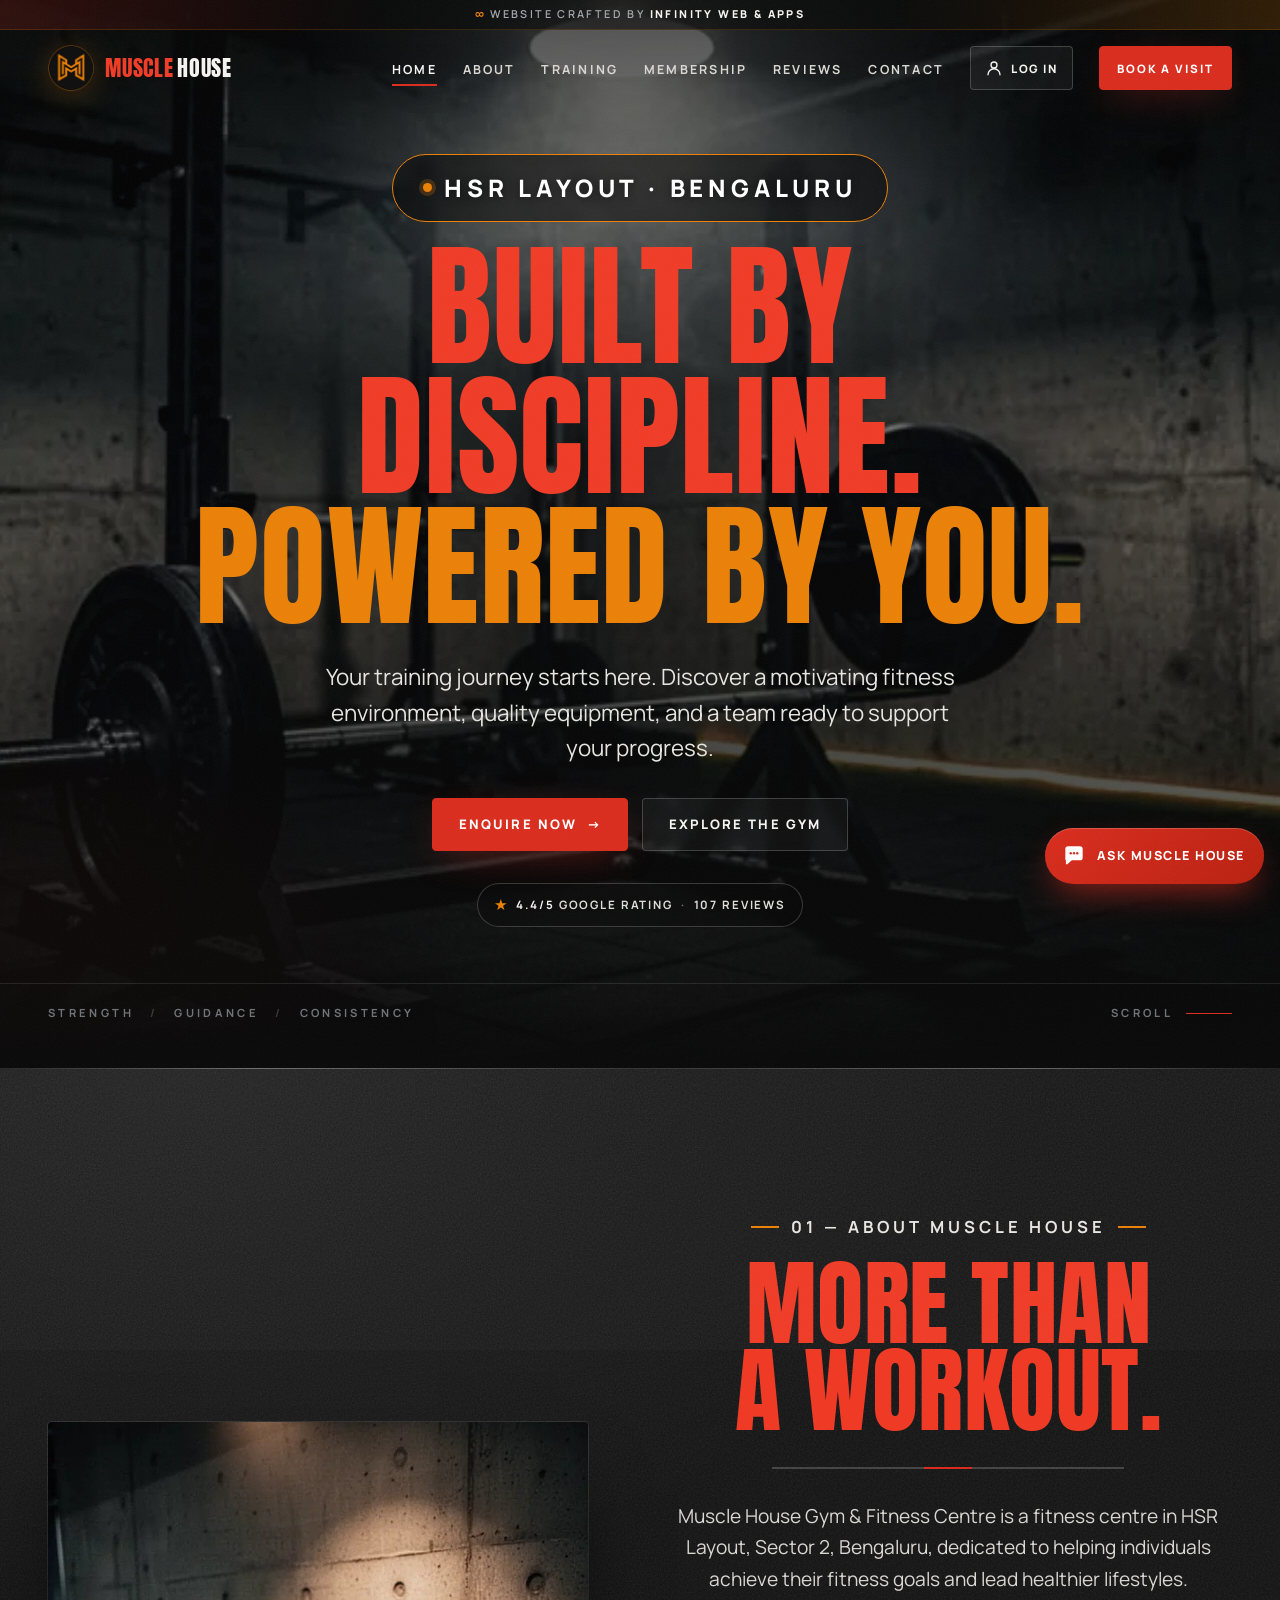
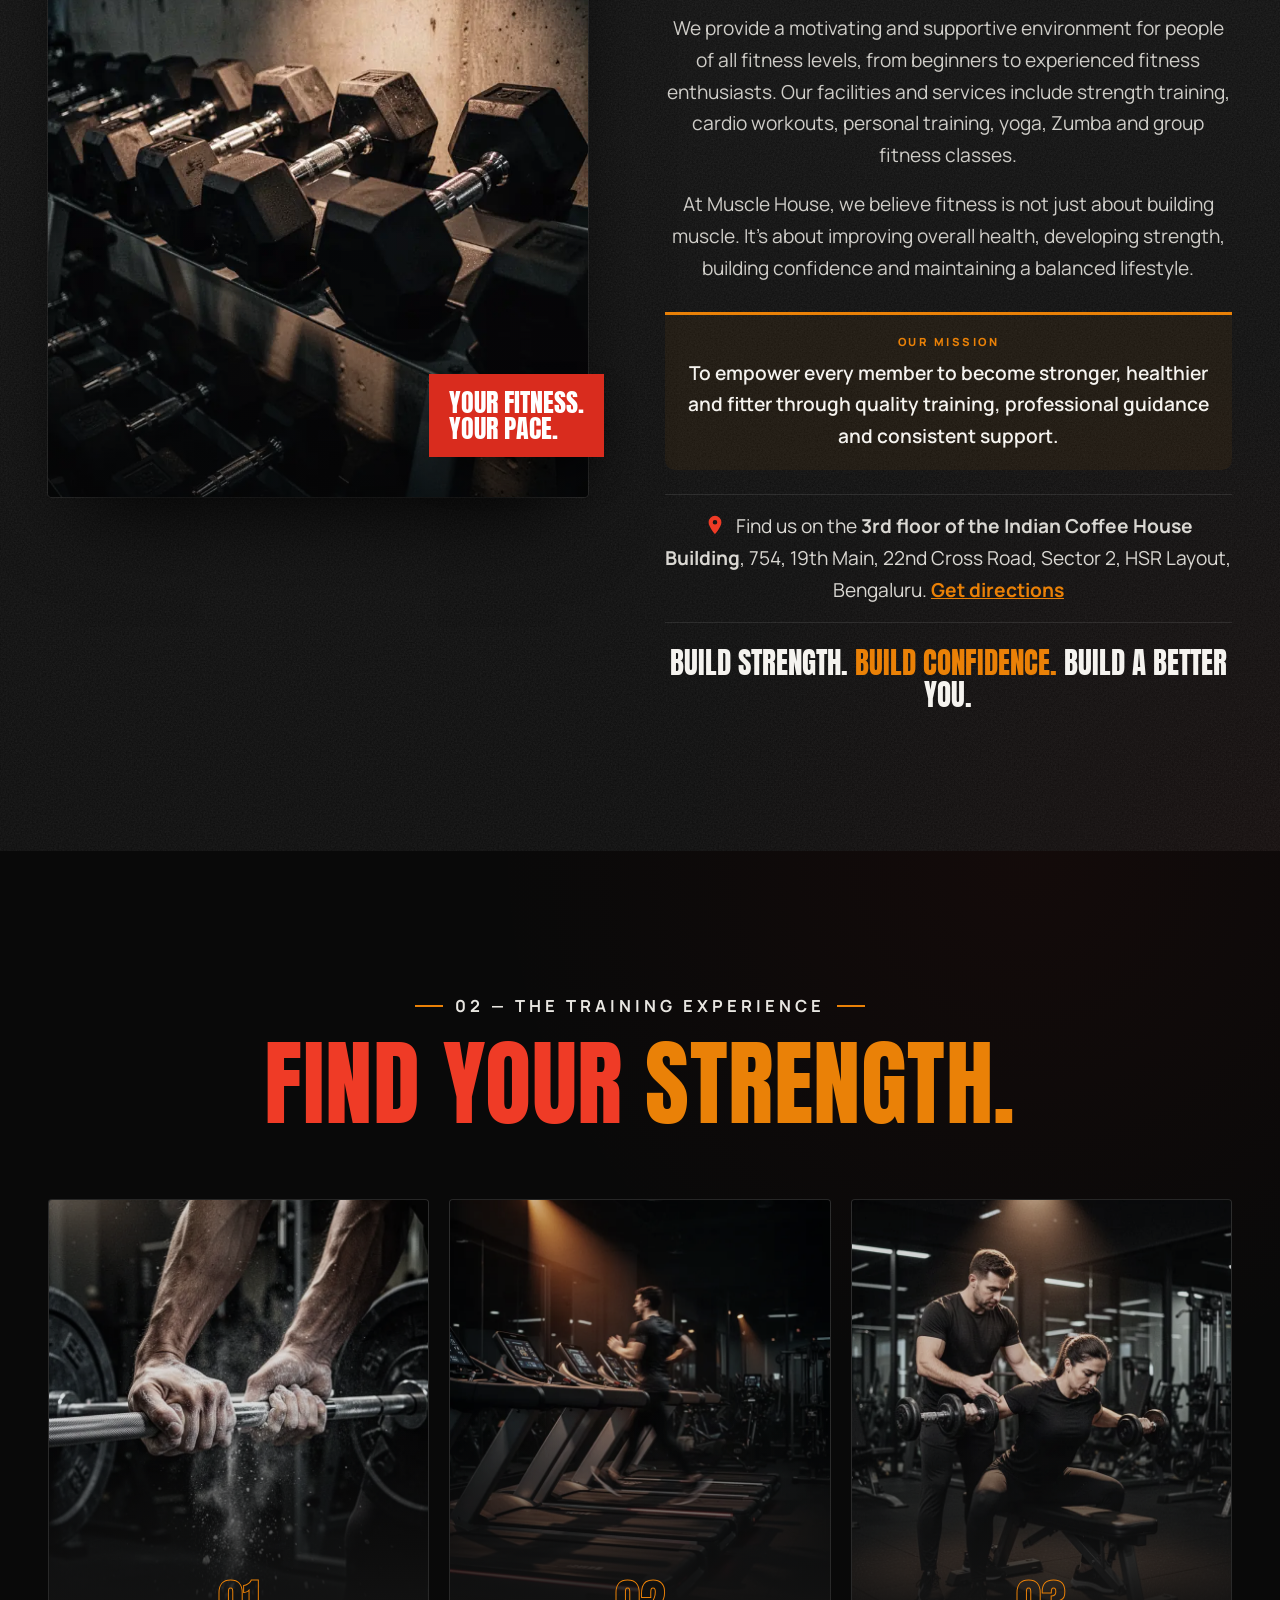
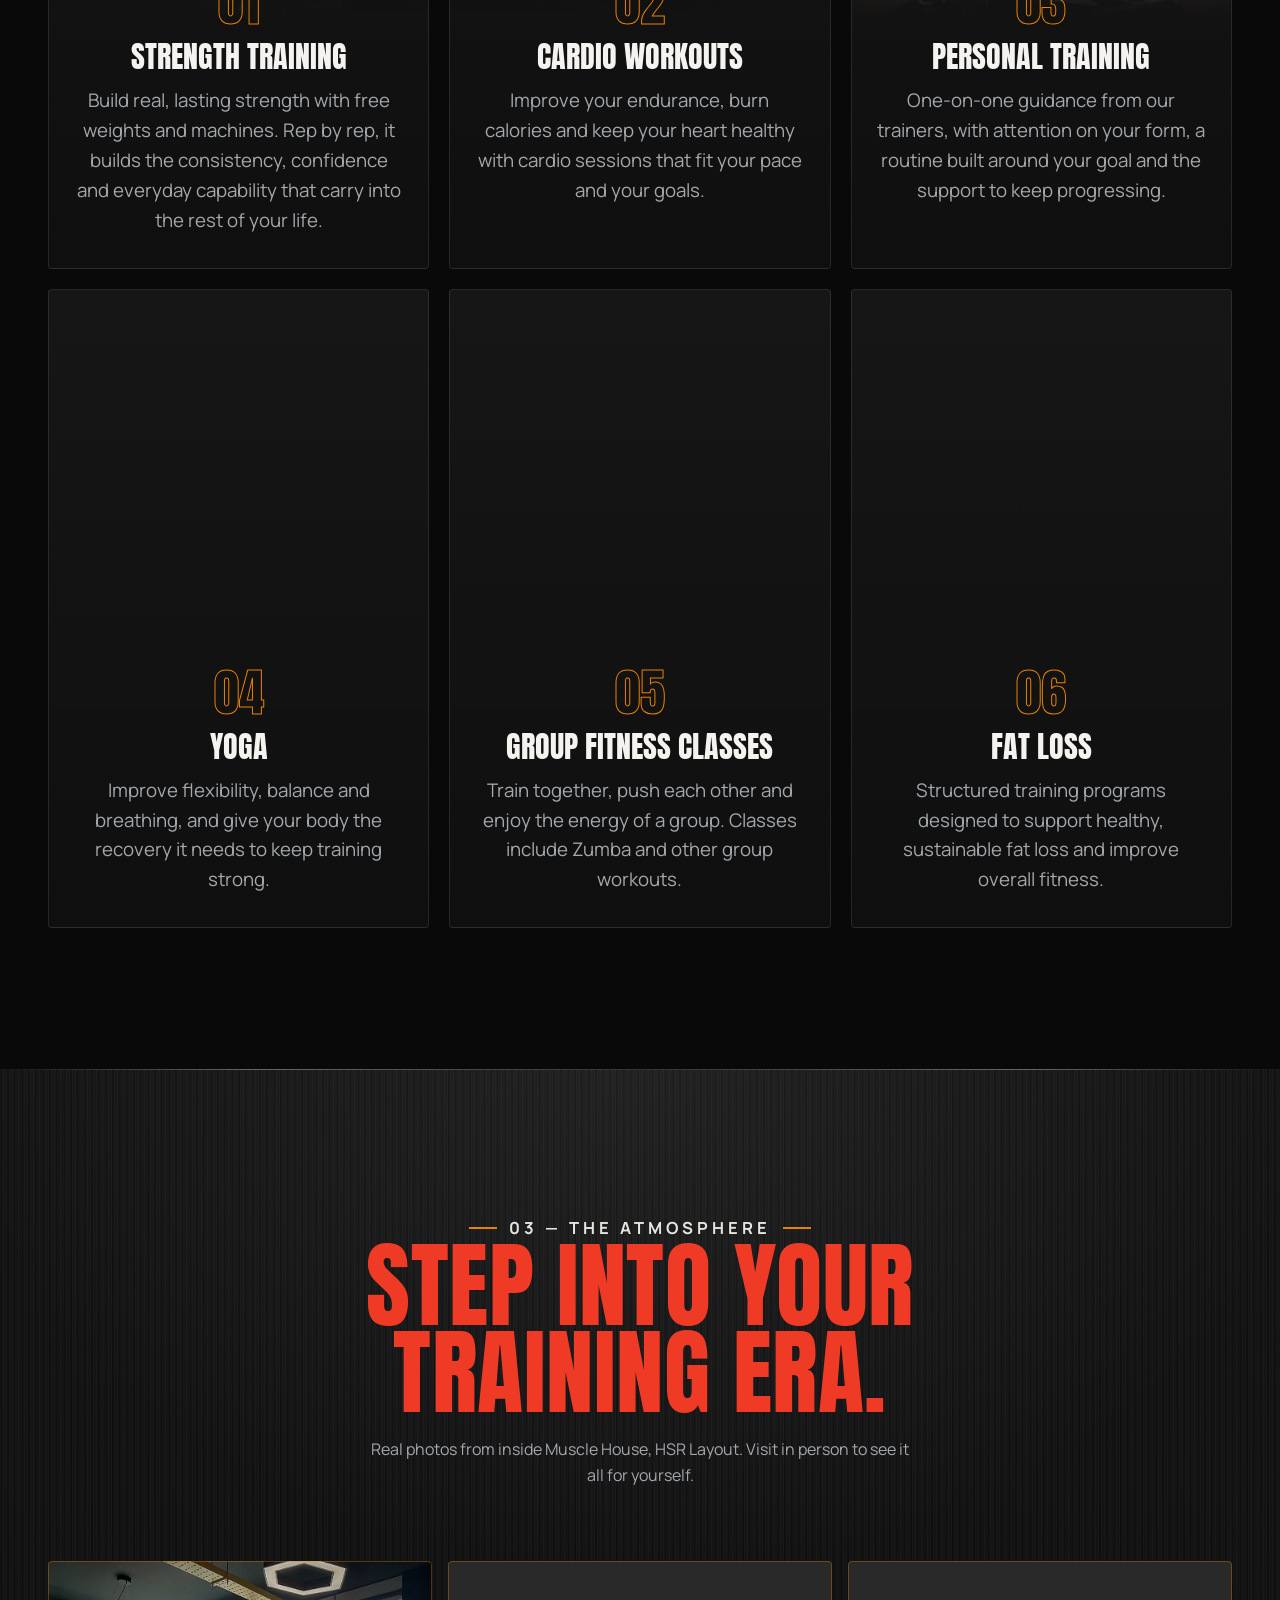
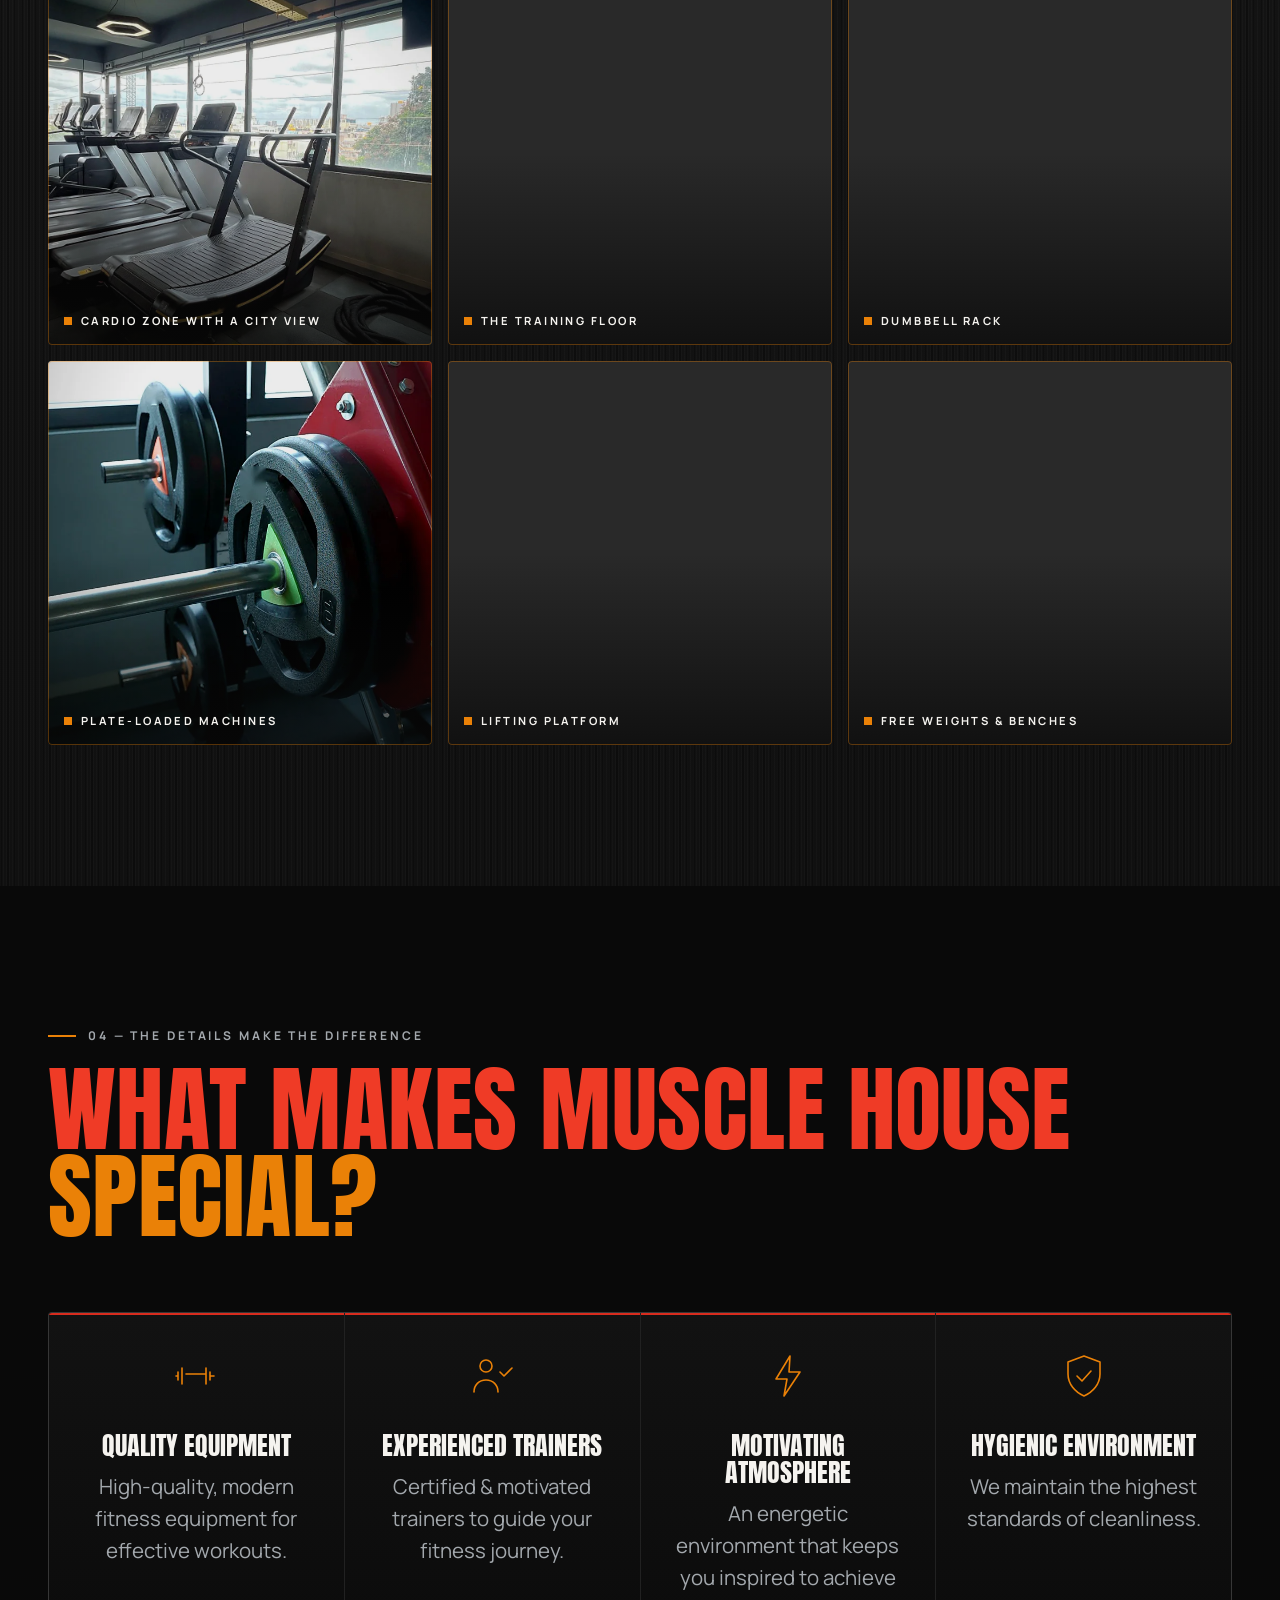
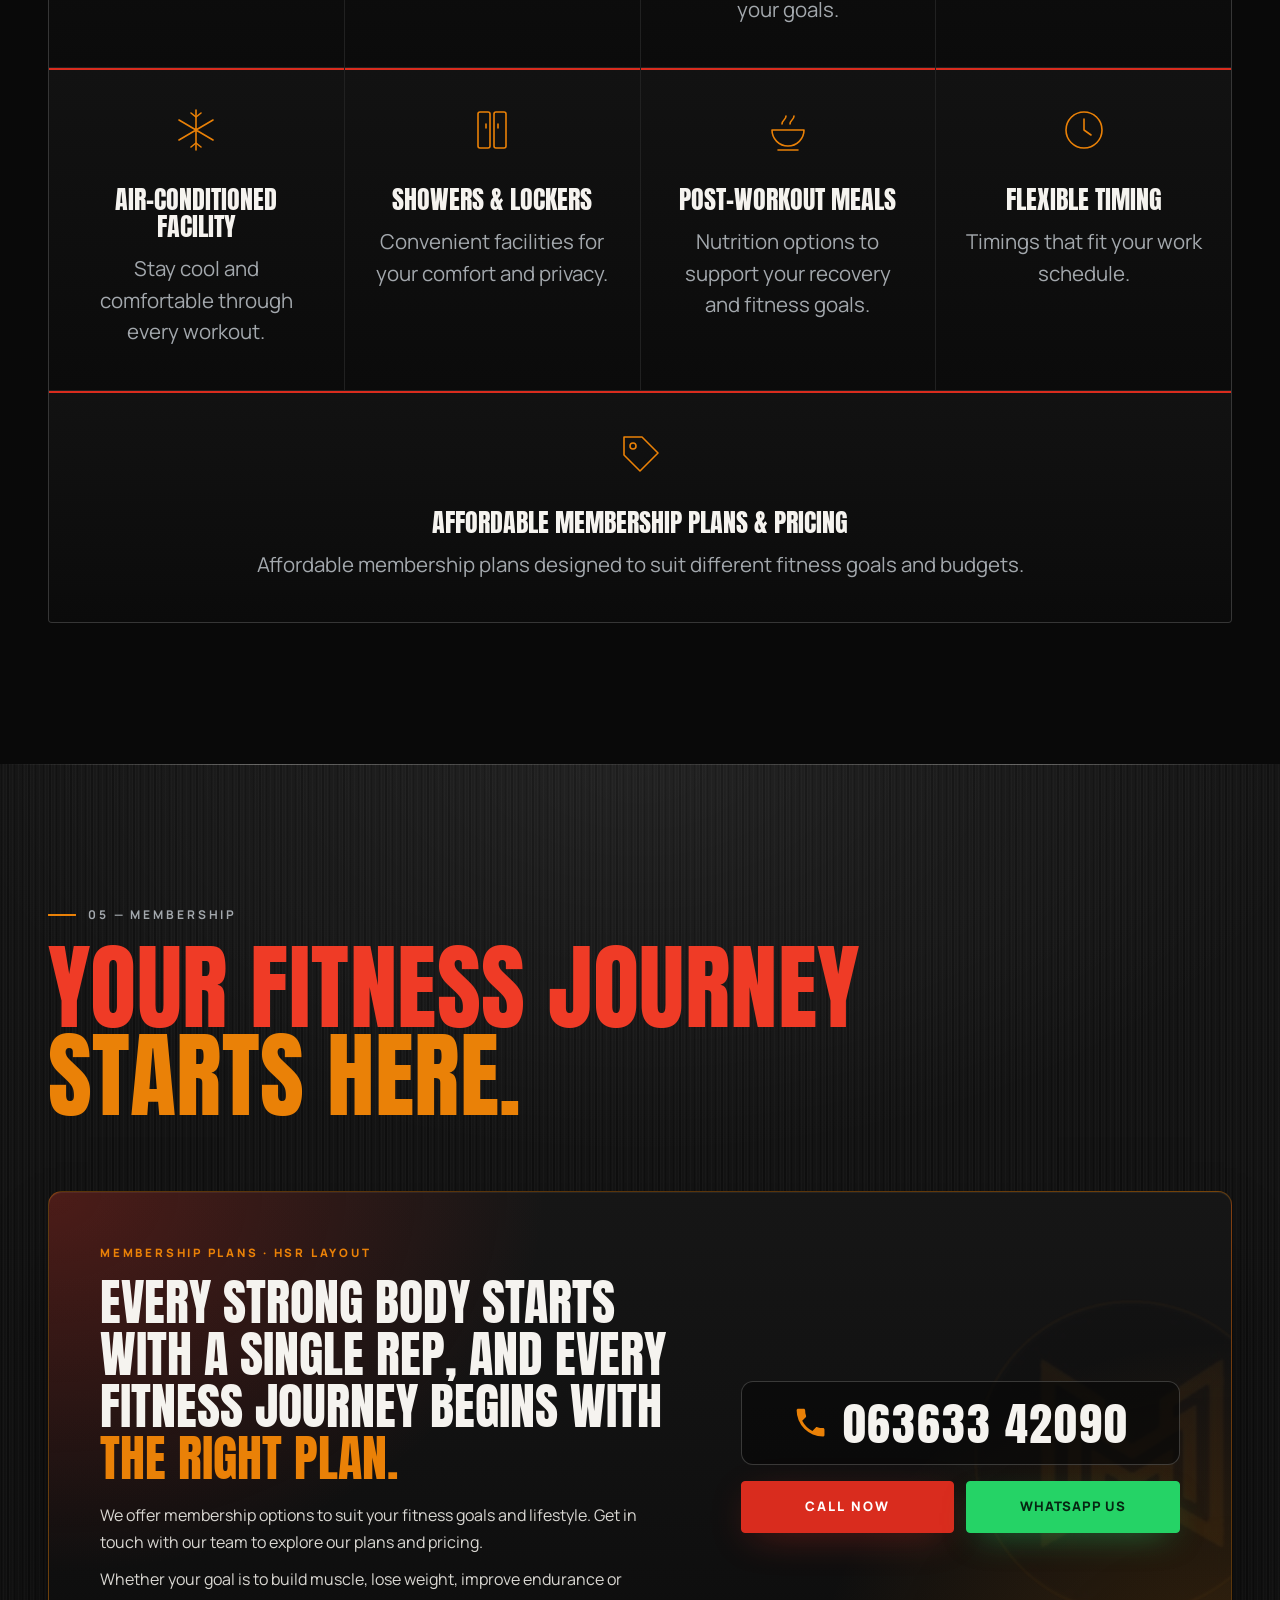
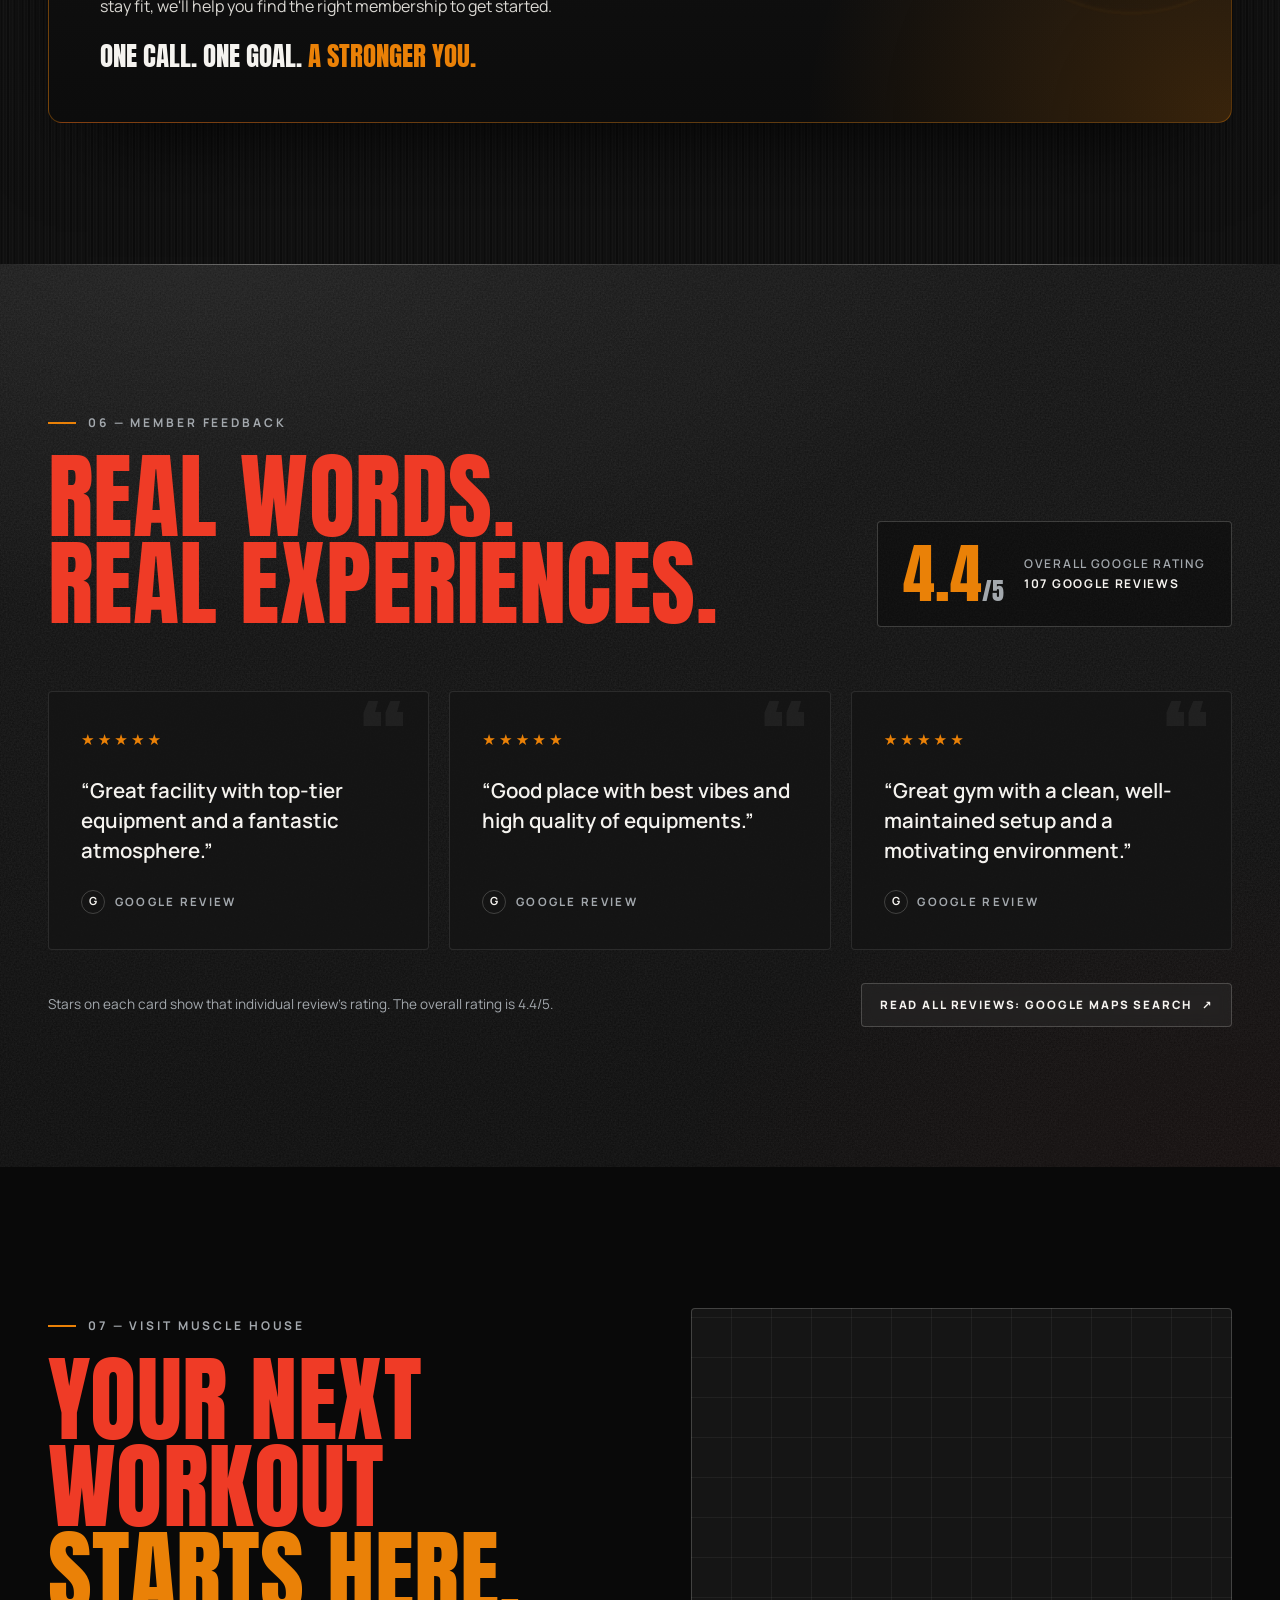
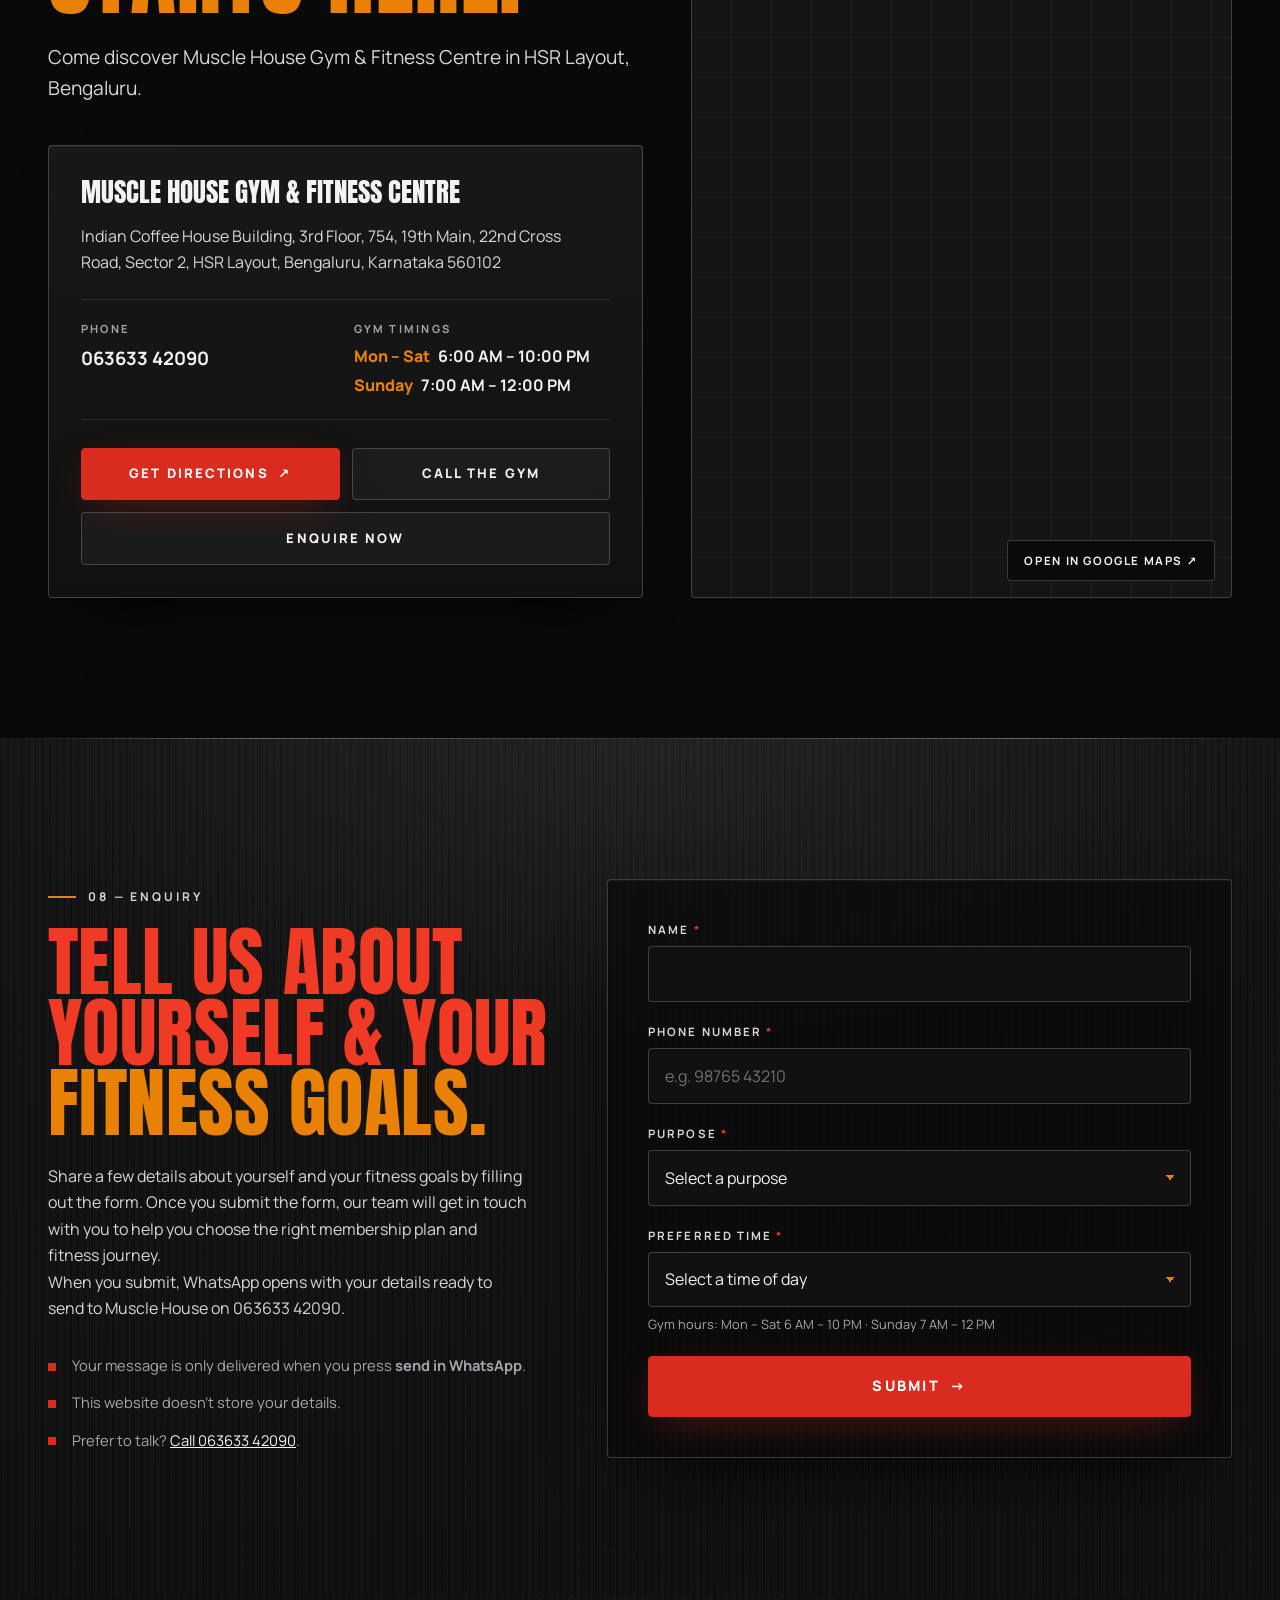
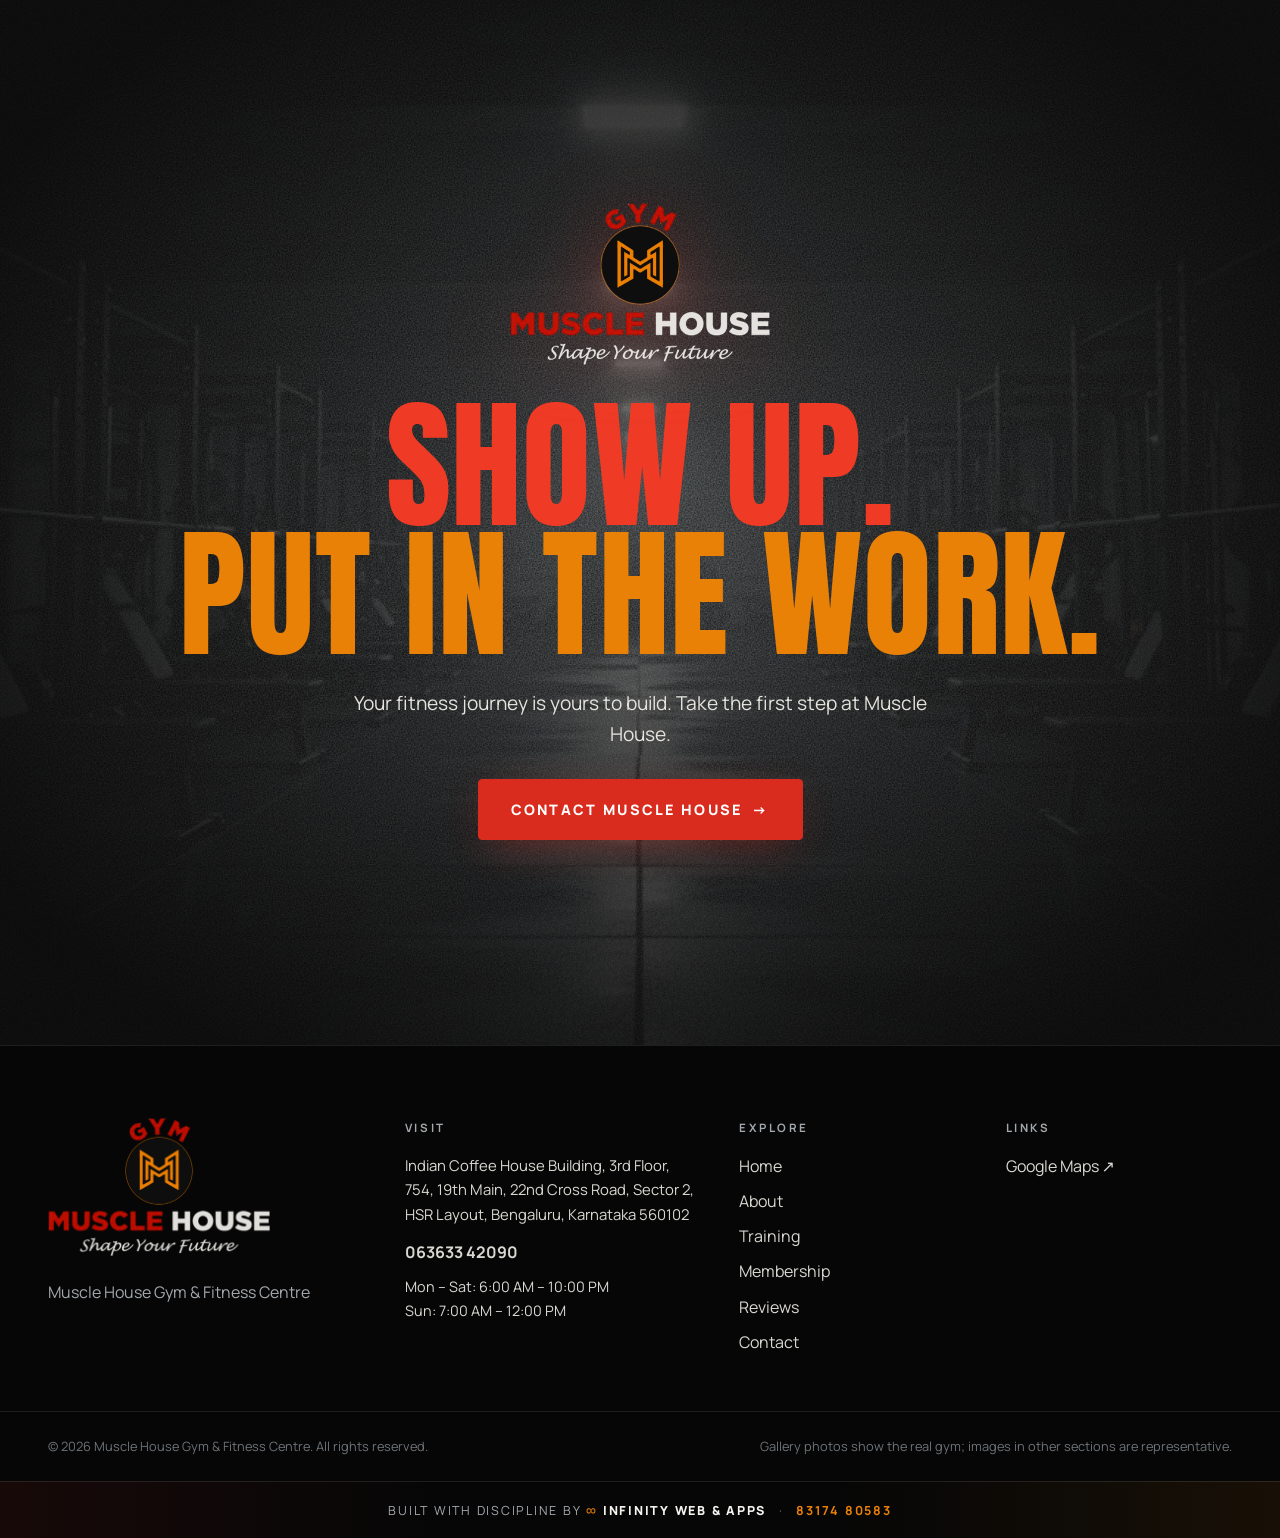
<file: index.html>
<!doctype html>
<html lang="en-IN">
<head>
  <meta charset="utf-8">
  <meta name="viewport" content="width=device-width, initial-scale=1">
  <title>Muscle House Gym &amp; Fitness Centre | HSR Layout, Bengaluru</title>
  <meta name="description" content="Muscle House Gym &amp; Fitness Centre, HSR Layout Sector 2, Bengaluru: strength training, cardio, personal training, yoga and group fitness classes. Open 6 AM–10 PM Mon–Sat, 7 AM–12 PM Sun.">
  <meta name="theme-color" content="#090909">
  <script>document.documentElement.classList.add("js");</script>
  <link rel="icon" href="assets/img/favicon-64.png" type="image/png">
  <link rel="apple-touch-icon" href="assets/img/apple-touch-icon.png">

  <!-- Open Graph / social sharing -->
  <meta property="og:type" content="website">
  <meta property="og:site_name" content="Muscle House Gym &amp; Fitness Centre">
  <meta property="og:title" content="Muscle House Gym &amp; Fitness Centre | HSR Layout, Bengaluru">
  <meta property="og:description" content="Build Strength. Build Confidence. Build a Better You. Strength training, cardio, personal training, yoga and group fitness in HSR Layout Sector 2, Bengaluru.">
  <link rel="canonical" href="https://musclehousegym.in/">
  <meta property="og:url" content="https://musclehousegym.in/">
  <meta property="og:image" content="https://musclehousegym.in/assets/img/og.jpg">
  <meta property="og:image:width" content="1200">
  <meta property="og:image:height" content="630">
  <meta property="og:locale" content="en_IN">
  <meta name="twitter:card" content="summary_large_image">
  <meta name="twitter:title" content="Muscle House Gym &amp; Fitness Centre | HSR Layout, Bengaluru">
  <meta name="twitter:description" content="Discover Muscle House Gym &amp; Fitness Centre in HSR Layout, Bengaluru.">
  <meta name="twitter:image" content="https://musclehousegym.in/assets/img/og.jpg">

  <!-- Local business structured data: verified facts only (no prices or ratings markup) -->
  <script type="application/ld+json">
  {
    "@context": "https://schema.org",
    "@type": "HealthClub",
    "name": "Muscle House Gym & Fitness Centre",
    "telephone": "+91 63633 42090",
    "image": "https://musclehousegym.in/assets/img/og.jpg",
    "url": "https://musclehousegym.in/",
    "address": {
      "@type": "PostalAddress",
      "streetAddress": "Indian Coffee House Building, 3rd Floor, 754, 19th Main, 22nd Cross Road, Sector 2, HSR Layout",
      "addressLocality": "Bengaluru",
      "addressRegion": "Karnataka",
      "postalCode": "560102",
      "addressCountry": "IN"
    },
    "hasMap": "https://www.google.com/maps/search/?api=1&query=Muscle%20House%20Gym%20%26%20Fitness%20Centre%2C%20754%2C%2019th%20Main%2C%2022nd%20Cross%20Road%2C%20Sector%202%2C%20HSR%20Layout%2C%20Bengaluru%20560102",
    "openingHoursSpecification": [
      { "@type": "OpeningHoursSpecification", "dayOfWeek": ["Monday", "Tuesday", "Wednesday", "Thursday", "Friday", "Saturday"], "opens": "06:00", "closes": "22:00" },
      { "@type": "OpeningHoursSpecification", "dayOfWeek": "Sunday", "opens": "07:00", "closes": "12:00" }
    ],
    "slogan": "Build Strength. Build Confidence. Build a Better You."
  }
  </script>

  <link rel="preconnect" href="https://fonts.googleapis.com">
  <link rel="preconnect" href="https://fonts.gstatic.com" crossorigin>
  <link href="https://fonts.googleapis.com/css2?family=Anton&family=Manrope:wght@400;500;600;700;800&display=swap" rel="stylesheet">
  <link rel="preload" as="image" href="assets/img/hero.webp" fetchpriority="high">
  <link rel="stylesheet" href="assets/css/styles.css?v=20261110-1">
</head>
<body>
  <a class="skip-link" href="#main">Skip to content</a>
  <div class="grain" aria-hidden="true"></div>

  <!-- ============ NAVIGATION ============ -->
  <header class="nav" id="nav" data-nav>
    <div class="credit-bar">
      <p class="credit-bar__text"><span class="credit__inf" aria-hidden="true">∞</span> Website crafted by <strong>Infinity Web &amp; Apps</strong></p>
    </div>
    <div class="nav__inner container">
      <a class="wordmark" href="#home" aria-label="Muscle House — back to top">
        <img class="wordmark__logo" src="assets/img/logo-emblem.webp" width="192" height="192" alt="" decoding="async">
        <span class="wordmark__text">Muscle<span>House</span></span>
      </a>

      <nav class="nav__links" aria-label="Primary">
        <ul>
          <li><a href="#home" data-navlink>Home</a></li>
          <li><a href="#about" data-navlink>About</a></li>
          <li><a href="#training" data-navlink>Training</a></li>
          <li><a href="#membership" data-navlink>Membership</a></li>
          <li><a href="#reviews" data-navlink>Reviews</a></li>
          <li><a href="#contact" data-navlink>Contact</a></li>
        </ul>
      </nav>

      <button class="nav__account" type="button" data-account-btn hidden><svg class="nav__account-icon" viewBox="0 0 24 24" aria-hidden="true"><circle cx="12" cy="8" r="4"/><path d="M4 21c0-4.4 3.6-8 8-8s8 3.6 8 8"/></svg><span data-account-label>Log in</span></button>
      <a class="btn btn--accent btn--sm nav__cta" href="#enquire">Book a visit</a>

      <button class="nav__toggle" type="button" aria-expanded="false" aria-controls="mobile-menu" data-menu-toggle>
        <span class="sr-only">Open menu</span>
        <span class="nav__toggle-bar" aria-hidden="true"></span>
        <span class="nav__toggle-bar" aria-hidden="true"></span>
      </button>
    </div>

  </header>

  <div class="mobile-menu" id="mobile-menu" hidden data-menu>
    <nav aria-label="Mobile">
      <ul>
        <li><a href="#home"><span>01</span>Home</a></li>
        <li><a href="#about"><span>02</span>About</a></li>
        <li><a href="#training"><span>03</span>Training</a></li>
        <li><a href="#membership"><span>04</span>Membership</a></li>
        <li><a href="#reviews"><span>05</span>Reviews</a></li>
        <li><a href="#contact"><span>06</span>Contact</a></li>
      </ul>
    </nav>
    <div class="mobile-menu__foot">
      <a class="btn btn--accent btn--block" href="#enquire">Book a visit</a>
      <button class="btn btn--ghost btn--block" type="button" data-account-btn data-account-long hidden><span data-account-label>Log in</span></button>
      <a class="btn btn--ghost btn--block" href="tel:+916363342090">Call 063633 42090</a>
    </div>
  </div>

  <main id="main">

    <!-- ============ 1. HERO ============ -->
    <section class="hero" id="home" aria-labelledby="hero-title">
      <div class="hero__media" aria-hidden="true">
        <img class="hero__img" data-parallax src="assets/img/hero.webp" alt="" width="1024" height="576" fetchpriority="high" decoding="async">
        <div class="hero__light"></div>
      </div>
      <div class="hero__shade" aria-hidden="true"></div>

      <div class="hero__content container">
        <p class="eyebrow reveal">HSR Layout · Bengaluru</p>
        <h1 class="hero__title" id="hero-title">
          <span class="line"><span class="reveal-line">Built by</span></span>
          <span class="line"><span class="reveal-line">discipline.</span></span>
          <span class="line line--accent"><span class="reveal-line">Powered by you.</span></span>
        </h1>
        <p class="hero__lede reveal" style="--d:.35s">Your training journey starts here. Discover a motivating fitness environment, quality equipment, and a team ready to support your progress.</p>
        <div class="hero__actions reveal" style="--d:.5s">
          <a class="btn btn--accent" href="#enquire">Enquire now <span class="btn__arrow" aria-hidden="true">→</span></a>
          <a class="btn btn--ghost" href="#atmosphere">Explore the gym</a>
        </div>
        <a class="rating-chip reveal" style="--d:.65s" href="#reviews">
          <span class="rating-chip__star" aria-hidden="true">★</span>
          <span><strong data-g-rating>4.4/5</strong> Google rating</span>
          <span class="rating-chip__dot" aria-hidden="true">·</span>
          <span data-g-count>107 reviews</span>
        </a>
      </div>

      <div class="hero__rail container" aria-hidden="true">
        <span>Strength</span><span>Guidance</span><span>Consistency</span>
        <span class="hero__scroll">Scroll<i></i></span>
      </div>
    </section>

    <!-- ============ 2. BRAND INTRO ============ -->
    <section class="intro section texture-concrete" id="about" aria-labelledby="about-title">
      <div class="container intro__grid">
        <figure class="intro__media reveal">
          <div class="frame">
            <img src="assets/img/intro.webp" alt="Rows of black hex dumbbells on a steel rack under a warm spotlight" width="768" height="1024" loading="lazy" decoding="async">
          </div>
          <figcaption class="float-label">Your fitness. <br>Your pace.</figcaption>
        </figure>

        <div class="intro__copy">
          <p class="label reveal">01 — About Muscle House</p>
          <h2 class="display-xl reveal" id="about-title">More than <br>a workout.</h2>
          <div class="rule reveal" aria-hidden="true"></div>
          <p class="lead reveal">Muscle House Gym &amp; Fitness Centre is a fitness centre in HSR Layout, Sector 2, Bengaluru, dedicated to helping individuals achieve their fitness goals and lead healthier lifestyles.</p>
          <p class="intro__text reveal">We provide a motivating and supportive environment for people of all fitness levels, from beginners to experienced fitness enthusiasts. Our facilities and services include strength training, cardio workouts, personal training, yoga, Zumba and group fitness classes.</p>
          <p class="intro__text reveal">At Muscle House, we believe fitness is not just about building muscle. It's about improving overall health, developing strength, building confidence and maintaining a balanced lifestyle.</p>
          <blockquote class="intro__mission reveal">
            <span class="intro__mission-k">Our mission</span>
            <p>To empower every member to become stronger, healthier and fitter through quality training, professional guidance and consistent support.</p>
          </blockquote>
          <p class="intro__where reveal">
            <svg viewBox="0 0 24 24" aria-hidden="true"><path d="M12 2a7 7 0 0 0-7 7c0 5.2 7 13 7 13s7-7.8 7-13a7 7 0 0 0-7-7Zm0 9.5A2.5 2.5 0 1 1 12 6.5a2.5 2.5 0 0 1 0 5Z"/></svg>
            <span>Find us on the <strong>3rd floor of the Indian Coffee House Building</strong>, 754, 19th Main, 22nd Cross Road, Sector 2, HSR Layout, Bengaluru. <a href="#contact">Get directions</a></span>
          </p>
          <p class="intro__tagline reveal">Build Strength. <span class="accent">Build Confidence.</span> Build a Better You.</p>
        </div>
      </div>
    </section>

    <!-- ============ 3. TRAINING EXPERIENCE ============ -->
    <section class="training section" id="training" aria-labelledby="training-title">
      <div class="container">
        <header class="section-head">
          <p class="label reveal">02 — The training experience</p>
          <h2 class="display-xl reveal" id="training-title">Find your <span class="accent">strength.</span></h2>
        </header>

        <div class="panels">
          <article class="panel reveal" style="--d:0s">
            <div class="panel__media">
              <img src="assets/img/strength.webp" alt="Chalked hands gripping a knurled steel barbell" width="768" height="1024" loading="lazy" decoding="async">
            </div>
            <div class="panel__body">
              <span class="panel__num">01</span>
              <h3 class="panel__title">Strength Training</h3>
              <p>Build real, lasting strength with free weights and machines. Rep by rep, it builds the consistency, confidence and everyday capability that carry into the rest of your life.</p>
            </div>
          </article>
          <article class="panel reveal" style="--d:.08s">
            <div class="panel__media">
              <img src="assets/img/cardio.webp" alt="A runner on a treadmill in a dark, warmly lit gym" width="768" height="1024" loading="lazy" decoding="async">
            </div>
            <div class="panel__body">
              <span class="panel__num">02</span>
              <h3 class="panel__title">Cardio Workouts</h3>
              <p>Improve your endurance, burn calories and keep your heart healthy with cardio sessions that fit your pace and your goals.</p>
            </div>
          </article>
          <article class="panel reveal" style="--d:.16s">
            <div class="panel__media">
              <img src="assets/img/trainer.webp" alt="A trainer guiding a gym member through a seated dumbbell exercise" width="768" height="1024" loading="lazy" decoding="async">
            </div>
            <div class="panel__body">
              <span class="panel__num">03</span>
              <h3 class="panel__title">Personal Training</h3>
              <p>One-on-one guidance from our trainers, with attention on your form, a routine built around your goal and the support to keep progressing.</p>
            </div>
          </article>
          <article class="panel reveal" style="--d:.24s">
            <div class="panel__media">
              <img src="assets/img/yoga-2.webp" alt="A woman meditating in a seated yoga pose on a mat in a dark, warmly lit gym" width="768" height="1024" loading="lazy" decoding="async">
            </div>
            <div class="panel__body">
              <span class="panel__num">04</span>
              <h3 class="panel__title">Yoga</h3>
              <p>Improve flexibility, balance and breathing, and give your body the recovery it needs to keep training strong.</p>
            </div>
          </article>
          <article class="panel reveal" style="--d:.32s">
            <div class="panel__media">
              <img src="assets/img/group.webp" alt="A group fitness class doing squats together in a gym" width="768" height="1024" loading="lazy" decoding="async">
            </div>
            <div class="panel__body">
              <span class="panel__num">05</span>
              <h3 class="panel__title">Group Fitness Classes</h3>
              <p>Train together, push each other and enjoy the energy of a group. Classes include Zumba and other group workouts.</p>
            </div>
          </article>
          <article class="panel reveal" style="--d:.4s">
            <div class="panel__media">
              <img src="assets/img/rope.webp" alt="Heavy battle ropes coiled on a black rubber gym floor" width="1024" height="768" loading="lazy" decoding="async">
            </div>
            <div class="panel__body">
              <span class="panel__num">06</span>
              <h3 class="panel__title">Fat Loss</h3>
              <p>Structured training programs designed to support healthy, sustainable fat loss and improve overall fitness.</p>
            </div>
          </article>
        </div>
      </div>
    </section>

    <!-- ============ 4. ATMOSPHERE GALLERY ============ -->
    <section class="atmosphere section texture-metal" id="atmosphere" aria-labelledby="atmos-title">
      <div class="container">
        <header class="section-head section-head--split">
          <div>
            <p class="label reveal">03 — The atmosphere</p>
            <h2 class="display-xl reveal" id="atmos-title">Step into your <br>training era.</h2>
          </div>
          <p class="section-note reveal">Real photos from inside Muscle House, HSR Layout. Visit in person to see it all for yourself.</p>
        </header>

        <!-- Real photos of Muscle House (equipment brand names removed); see README → Photography. -->
        <div class="gallery">
          <figure class="gallery__item gallery__item--real reveal"><img src="assets/img/real-cardio-c.webp" alt="Treadmills, a curved manual treadmill and cross-trainers lined up along the windows at Muscle House, with a view over HSR Layout" width="1280" height="960" loading="lazy" decoding="async" style="object-position: 62% 60%"><figcaption>Cardio zone with a city view</figcaption></figure>
          <figure class="gallery__item gallery__item--real reveal" style="--d:0.06s"><img src="assets/img/real-floor-c.webp" alt="The Muscle House gym floor with strength machines, benches, a turf strip and battle ropes under hexagon lights" width="1280" height="960" loading="lazy" decoding="async" style="object-position: 40% 55%"><figcaption>The training floor</figcaption></figure>
          <figure class="gallery__item gallery__item--real reveal" style="--d:0.12s"><img src="assets/img/real-dumbbells-c.webp" alt="Rows of black and red dumbbells on a rack at Muscle House" width="720" height="1280" loading="lazy" decoding="async" style="object-position: 50% 45%"><figcaption>Dumbbell rack</figcaption></figure>
          <figure class="gallery__item gallery__item--real reveal" style="--d:0.18s"><img src="assets/img/real-plates.webp" alt="Weight plates loaded on a plate-loaded machine at Muscle House" width="720" height="1280" loading="lazy" decoding="async" style="object-position: 55% 50%"><figcaption>Plate-loaded machines</figcaption></figure>
          <figure class="gallery__item gallery__item--real reveal" style="--d:0.24s"><img src="assets/img/real-platform.webp" alt="A barbell on the Muscle House lifting platform with the gym's logo" width="720" height="960" loading="lazy" decoding="async" style="object-position: 50% 45%"><figcaption>Lifting platform</figcaption></figure>
          <figure class="gallery__item gallery__item--real reveal" style="--d:0.30s"><img src="assets/img/real-floor-2.webp" alt="Benches, plate-loaded machines and dumbbell racks on the Muscle House floor" width="590" height="840" loading="lazy" decoding="async" style="object-position: 50% 50%"><figcaption>Free weights & benches</figcaption></figure>
        </div>
      </div>
    </section>

    <!-- ============ 5. WHAT MAKES MUSCLE HOUSE SPECIAL ============ -->
    <section class="details section" id="special" aria-labelledby="details-title">
      <div class="container">
        <header class="section-head">
          <p class="label reveal">04 — The details make the difference</p>
          <h2 class="display-xl reveal" id="details-title">What makes Muscle House <br><span class="accent">special?</span></h2>
        </header>

        <ul class="features">
          <li class="feature reveal">
            <svg class="feature__icon" viewBox="0 0 48 48" aria-hidden="true"><path d="M6 20v8M10 16v16M14 22h20M34 16v16M38 20v8M42 24h-4M6 24H4" /></svg>
            <h3>Quality Equipment</h3>
            <p>High-quality, modern fitness equipment for effective workouts.</p>
          </li>
          <li class="feature reveal" style="--d:0.08s">
            <svg class="feature__icon" viewBox="0 0 48 48" aria-hidden="true"><circle cx="18" cy="14" r="6"/><path d="M6 40c0-7 5-12 12-12s12 5 12 12M32 20l4 4 8-8"/></svg>
            <h3>Experienced Trainers</h3>
            <p>Certified &amp; motivated trainers to guide your fitness journey.</p>
          </li>
          <li class="feature reveal" style="--d:0.16s">
            <svg class="feature__icon" viewBox="0 0 48 48" aria-hidden="true"><path d="M26 4 12 27h11l-3 17 16-24H25l1-16Z" /></svg>
            <h3>Motivating Atmosphere</h3>
            <p>An energetic environment that keeps you inspired to achieve your goals.</p>
          </li>
          <li class="feature reveal" style="--d:0.24s">
            <svg class="feature__icon" viewBox="0 0 48 48" aria-hidden="true"><path d="M24 4 8 10v12c0 10 7 18 16 22 9-4 16-12 16-22V10L24 4Z"/><path d="m17 24 5 5 9-10"/></svg>
            <h3>Hygienic Environment</h3>
            <p>We maintain the highest standards of cleanliness.</p>
          </li>
          <li class="feature reveal" style="--d:0.32s">
            <svg class="feature__icon" viewBox="0 0 48 48" aria-hidden="true"><path d="M24 4v40M7 14l34 20M7 34l34-20"/><path d="m19 7 5 4 5-4M19 41l5-4 5 4"/></svg>
            <h3>Air-Conditioned Facility</h3>
            <p>Stay cool and comfortable through every workout.</p>
          </li>
          <li class="feature reveal" style="--d:0.40s">
            <svg class="feature__icon" viewBox="0 0 48 48" aria-hidden="true"><rect x="10" y="6" width="12" height="36" rx="2"/><rect x="26" y="6" width="12" height="36" rx="2"/><path d="M18 18v4M30 18v4"/></svg>
            <h3>Showers &amp; Lockers</h3>
            <p>Convenient facilities for your comfort and privacy.</p>
          </li>
          <li class="feature reveal" style="--d:0.48s">
            <svg class="feature__icon" viewBox="0 0 48 48" aria-hidden="true"><path d="M8 24h32a16 16 0 0 1-32 0Z"/><path d="M18 18c0-4 4-4 4-8M26 18c0-4 4-4 4-8M14 44h20"/></svg>
            <h3>Post-Workout Meals</h3>
            <p>Nutrition options to support your recovery and fitness goals.</p>
          </li>
          <li class="feature reveal" style="--d:.56s">
            <svg class="feature__icon" viewBox="0 0 48 48" aria-hidden="true"><circle cx="24" cy="24" r="18"/><path d="M24 13v11l7 5"/></svg>
            <h3>Flexible Timing</h3>
            <p>Timings that fit your work schedule.</p>
          </li>
          <li class="feature reveal" style="--d:.64s">
            <svg class="feature__icon" viewBox="0 0 48 48" aria-hidden="true"><path d="M8 26V8h18l16 16-18 18L8 26Z"/><circle cx="17" cy="17" r="3"/></svg>
            <h3>Affordable Membership Plans &amp; Pricing</h3>
            <p>Affordable membership plans designed to suit different fitness goals and budgets.</p>
          </li>
        </ul>
      </div>
    </section>

    <!-- ============ MEMBERSHIP ============ -->
    <!-- SAMPLE PRICES: placeholders for the preview. Replace with the gym's confirmed pricing and remove the .plans__disclaimer note. -->
    <section class="membership section texture-metal" id="membership" aria-labelledby="membership-title">
      <div class="container">
        <header class="section-head">
          <p class="label reveal">05 — Membership</p>
          <h2 class="display-xl reveal" id="membership-title">Your fitness journey <br><span class="accent">starts here.</span></h2>
        </header>

        <!-- Membership by phone. To show the plan cards again, remove `hidden` from [data-plans] below and delete this panel. -->
        <div class="callplan reveal" data-call-panel>
          <div class="callplan__copy">
            <p class="callplan__kicker">Membership plans · HSR Layout</p>
            <p class="callplan__line">Every strong body starts with a single rep, and every fitness journey begins with <span class="accent">the right plan.</span></p>
            <p class="callplan__text">We offer membership options to suit your fitness goals and lifestyle. Get in touch with our team to explore our plans and pricing.</p>
            <p class="callplan__text">Whether your goal is to build muscle, lose weight, improve endurance or stay fit, we'll help you find the right membership to get started.</p>
            <p class="callplan__tag">One call. One goal. <span class="accent">A stronger you.</span></p>
          </div>
          <div class="callplan__cta">
            <a class="callplan__number" href="tel:+916363342090" aria-label="Call Muscle House on 063633 42090">
              <svg viewBox="0 0 24 24" aria-hidden="true"><path d="M6.6 10.8a15.1 15.1 0 0 0 6.6 6.6l2.2-2.2c.3-.3.7-.4 1-.2 1.1.4 2.3.6 3.6.6.6 0 1 .4 1 1V20c0 .6-.4 1-1 1A17 17 0 0 1 3 4c0-.6.4-1 1-1h3.5c.6 0 1 .4 1 1 0 1.3.2 2.5.6 3.6.1.3 0 .7-.2 1l-2.3 2.2Z"/></svg>
              <span>063633 42090</span>
            </a>
            <div class="callplan__buttons">
              <a class="btn btn--accent" href="tel:+916363342090">Call now</a>
              <a class="btn btn--whatsapp" href="https://wa.me/916363342090?text=Hi%20Muscle%20House!%20I'd%20like%20to%20know%20about%20your%20membership%20plans." target="_blank" rel="noopener" data-call-wa>WhatsApp us</a>
            </div>
            <!-- Future online payment: set paymentUrl in assets/js/config.js and this button appears. -->
            <a class="btn btn--ghost btn--block" href="#" target="_blank" rel="noopener" data-pay-online hidden>Pay online <span class="btn__arrow" aria-hidden="true">↗</span></a>
          </div>
        </div>

        <div class="plans-wrap" data-plans hidden>
        <p class="section-note plans__disclaimer" data-sample-notice>Sample prices shown for preview purposes only. Final pricing is to be confirmed by Muscle House, so please enquire or call for current rates.</p>

        <ul class="plans">
          <li class="plan reveal" data-plan-id="monthly">
            <h3 class="plan__name" data-name>Monthly</h3>
            <p class="plan__price"><span class="plan__currency">₹</span><span data-price>2,000</span><span class="plan__period" data-period>/ month</span></p>
            <p class="plan__per" data-per>₹2,000 per month</p>
            <p class="plan__note">Try it out with no long commitment.</p>
            <ul class="plan__features">
              <li>Full gym floor access</li>
              <li>Trainer guidance on the floor</li>
              <li data-save hidden>Save ₹0 vs monthly</li>
            </ul>
            <div class="plan__actions">
              <button class="btn btn--ghost btn--block" type="button" data-join="monthly" hidden>Join on WhatsApp<span class="sr-only"> for the Monthly plan</span></button>
              <a class="btn btn--ghost btn--block" href="#enquire" data-plan="Monthly" data-enquire-primary>Enquire now<span class="sr-only"> about the Monthly plan</span></a>
              <a class="plan__enquire" href="#enquire" data-plan="Monthly" data-enquire-secondary hidden>or enquire first</a>
            </div>
          </li>
          <li class="plan reveal" data-plan-id="quarterly" style="--d:.08s">
            <h3 class="plan__name" data-name>Quarterly</h3>
            <p class="plan__price"><span class="plan__currency">₹</span><span data-price>5,500</span><span class="plan__period" data-period>/ 3 months</span></p>
            <p class="plan__per" data-per>≈ ₹1,833 per month</p>
            <p class="plan__note">Build a habit over a full training block.</p>
            <ul class="plan__features">
              <li>Full gym floor access</li>
              <li>Trainer guidance on the floor</li>
              <li data-save>Save ₹500 vs monthly</li>
            </ul>
            <div class="plan__actions">
              <button class="btn btn--ghost btn--block" type="button" data-join="quarterly" hidden>Join on WhatsApp<span class="sr-only"> for the Quarterly plan</span></button>
              <a class="btn btn--ghost btn--block" href="#enquire" data-plan="Quarterly" data-enquire-primary>Enquire now<span class="sr-only"> about the Quarterly plan</span></a>
              <a class="plan__enquire" href="#enquire" data-plan="Quarterly" data-enquire-secondary hidden>or enquire first</a>
            </div>
          </li>
          <li class="plan reveal" data-plan-id="half-yearly" style="--d:.16s">
            <h3 class="plan__name" data-name>Half-Yearly</h3>
            <p class="plan__price"><span class="plan__currency">₹</span><span data-price>9,500</span><span class="plan__period" data-period>/ 6 months</span></p>
            <p class="plan__per" data-per>≈ ₹1,583 per month</p>
            <p class="plan__note">Six months to see consistent progress.</p>
            <ul class="plan__features">
              <li>Full gym floor access</li>
              <li>Trainer guidance on the floor</li>
              <li data-save>Save ₹2,500 vs monthly</li>
            </ul>
            <div class="plan__actions">
              <button class="btn btn--ghost btn--block" type="button" data-join="half-yearly" hidden>Join on WhatsApp<span class="sr-only"> for the Half-Yearly plan</span></button>
              <a class="btn btn--ghost btn--block" href="#enquire" data-plan="Half-Yearly" data-enquire-primary>Enquire now<span class="sr-only"> about the Half-Yearly plan</span></a>
              <a class="plan__enquire" href="#enquire" data-plan="Half-Yearly" data-enquire-secondary hidden>or enquire first</a>
            </div>
          </li>
          <li class="plan reveal plan--featured" data-plan-id="annual" style="--d:.24s">
            <span class="plan__badge">Best value</span>
            <h3 class="plan__name" data-name>Annual</h3>
            <p class="plan__price"><span class="plan__currency">₹</span><span data-price>16,000</span><span class="plan__period" data-period>/ 12 months</span></p>
            <p class="plan__per" data-per>≈ ₹1,333 per month</p>
            <p class="plan__note">The lowest monthly cost for committed members.</p>
            <ul class="plan__features">
              <li>Full gym floor access</li>
              <li>Trainer guidance on the floor</li>
              <li data-save>Save ₹8,000 vs monthly</li>
            </ul>
            <div class="plan__actions">
              <button class="btn btn--accent btn--block" type="button" data-join="annual" hidden>Join on WhatsApp<span class="sr-only"> for the Annual plan</span></button>
              <a class="btn btn--accent btn--block" href="#enquire" data-plan="Annual" data-enquire-primary>Enquire now<span class="sr-only"> about the Annual plan</span></a>
              <a class="plan__enquire" href="#enquire" data-plan="Annual" data-enquire-secondary hidden>or enquire first</a>
            </div>
          </li>
        </ul>

        <p class="plans__foot">Interested in personal training? <a href="#enquire" data-plan="Personal training">Ask us about it</a> or call <a href="tel:+916363342090">063633 42090</a>.</p>
        </div>
      </div>
    </section>

    <!-- ============ 6. REVIEWS ============ -->
    <section class="reviews section texture-concrete" id="reviews" aria-labelledby="reviews-title">
      <div class="container">
        <div class="reviews__head">
          <div>
            <p class="label reveal">06 — Member feedback</p>
            <h2 class="display-xl reveal" id="reviews-title">Real words. <br>Real experiences.</h2>
          </div>
          <div class="score reveal" aria-label="Overall Google rating: 4.4 out of 5, based on 107 reviews">
            <span class="score__num">4.4<small>/5</small></span>
            <span class="score__meta">Overall Google rating<br><strong>107 Google reviews</strong></span>
          </div>
        </div>

        <div class="quotes">
          <figure class="quote reveal">
            <div class="quote__stars" role="img" aria-label="Five-star review">★★★★★</div>
            <blockquote><p>“Great facility with top-tier equipment and a fantastic atmosphere.”</p></blockquote>
            <figcaption>Google review</figcaption>
          </figure>
          <figure class="quote reveal" style="--d:.1s">
            <div class="quote__stars" role="img" aria-label="Five-star review">★★★★★</div>
            <blockquote><p>“Good place with best vibes and high quality of equipments.”</p></blockquote>
            <figcaption>Google review</figcaption>
          </figure>
          <figure class="quote reveal" style="--d:.2s">
            <div class="quote__stars" role="img" aria-label="Five-star review">★★★★★</div>
            <blockquote><p>“Great gym with a clean, well-maintained setup and a motivating environment.”</p></blockquote>
            <figcaption>Google review</figcaption>
          </figure>
        </div>

        <!-- Live Google reviews from Trustindex: set trustindexWidget in assets/js/config.js (see README). -->
        <div class="reviews__widget" data-reviews-widget hidden></div>

        <p class="reviews__foot reveal">
          <span data-reviews-note>Stars on each card show that individual review's rating. The overall rating is 4.4/5.</span>
          <a class="btn btn--ghost btn--sm" data-reviews-link href="https://www.google.com/maps/search/?api=1&amp;query=Muscle%20House%20Gym%20%26%20Fitness%20Centre%2C%20754%2C%2019th%20Main%2C%2022nd%20Cross%20Road%2C%20Sector%202%2C%20HSR%20Layout%2C%20Bengaluru%20560102" target="_blank" rel="noopener">Read all reviews: Google Maps search <span aria-hidden="true">↗</span></a>
        </p>
      </div>
    </section>

    <!-- ============ 7. VISIT ============ -->
    <section class="visit section" id="contact" aria-labelledby="visit-title">
      <div class="container visit__grid">
        <div class="visit__copy">
          <p class="label reveal">07 — Visit Muscle House</p>
          <h2 class="display-xl reveal" id="visit-title">Your next workout <span class="accent">starts here.</span></h2>
          <p class="lead reveal">Come discover Muscle House Gym &amp; Fitness Centre in HSR Layout, Bengaluru.</p>

          <div class="location-card reveal">
            <h3>Muscle House Gym &amp; Fitness Centre</h3>
            <address>
              Indian Coffee House Building, 3rd Floor, 754, 19th Main, 22nd Cross Road, Sector 2, HSR Layout, Bengaluru, Karnataka 560102
            </address>
            <dl>
              <div><dt>Phone</dt><dd><a href="tel:+916363342090">063633 42090</a></dd></div>
              <div><dt>Gym timings</dt><dd class="hours"><span><b>Mon – Sat</b> 6:00 AM – 10:00 PM</span><span><b>Sunday</b> 7:00 AM – 12:00 PM</span></dd></div>
            </dl>
            <div class="location-card__actions">
              <a class="btn btn--accent" href="https://www.google.com/maps/dir/?api=1&amp;destination=Muscle%20House%20Gym%20%26%20Fitness%20Centre%2C%20754%2C%2019th%20Main%2C%2022nd%20Cross%20Road%2C%20Sector%202%2C%20HSR%20Layout%2C%20Bengaluru%2C%20Karnataka%20560102" target="_blank" rel="noopener">Get directions <span aria-hidden="true">↗</span></a>
              <a class="btn btn--ghost" href="tel:+916363342090">Call the gym</a>
              <a class="btn btn--ghost" href="#enquire" data-focus-form>Enquire now</a>
            </div>
          </div>
        </div>

        <div class="map reveal" data-map>
          <iframe title="Map showing Muscle House Gym &amp; Fitness Centre, HSR Layout" data-src="https://www.google.com/maps?q=Muscle%20House%20Gym%20%26%20Fitness%20Centre%2C%20754%2C%2019th%20Main%2C%2022nd%20Cross%20Road%2C%20Sector%202%2C%20HSR%20Layout%2C%20Bengaluru%20560102&amp;output=embed" loading="lazy" referrerpolicy="no-referrer-when-downgrade"></iframe>
          <a class="map__fallback" href="https://www.google.com/maps/search/?api=1&amp;query=Muscle%20House%20Gym%20%26%20Fitness%20Centre%2C%20754%2C%2019th%20Main%2C%2022nd%20Cross%20Road%2C%20Sector%202%2C%20HSR%20Layout%2C%20Bengaluru%20560102" target="_blank" rel="noopener">Open in Google Maps ↗</a>
        </div>
      </div>
    </section>

    <!-- ============ 8. ENQUIRY FORM ============ -->
    <section class="enquire section texture-metal" id="enquire" aria-labelledby="enquire-title">
      <div class="container enquire__grid">
        <div class="enquire__intro">
          <p class="label reveal">08 — Enquiry</p>
          <h2 class="display-lg reveal" id="enquire-title">Tell us about <br>yourself &amp; your <span class="accent">fitness goals.</span></h2>
          <p class="reveal">Share a few details about yourself and your fitness goals by filling out the form. Once you submit the form, our team will get in touch with you to help you choose the right membership plan and fitness journey.</p>
          <p class="reveal">When you submit, WhatsApp opens with your details ready to send to Muscle House on 063633 42090.</p>
          <ul class="enquire__notes reveal">
            <li>Your message is only delivered when you press <strong>send in WhatsApp</strong>.</li>
            <li>This website doesn't store your details.</li>
            <li>Prefer to talk? <a href="tel:+916363342090">Call 063633 42090</a>.</li>
          </ul>
        </div>

        <form class="form reveal" id="enquiry-form" novalidate data-form>
          <div class="field">
            <label for="f-name">Name <span aria-hidden="true">*</span></label>
            <input id="f-name" name="name" type="text" autocomplete="name" required minlength="2" maxlength="80" aria-describedby="f-name-err">
            <p class="field__error" id="f-name-err" aria-live="polite"></p>
          </div>

          <div class="field">
            <label for="f-phone">Phone number <span aria-hidden="true">*</span></label>
            <input id="f-phone" name="phone" type="tel" inputmode="tel" autocomplete="tel" required placeholder="e.g. 98765 43210" aria-describedby="f-phone-err">
            <p class="field__error" id="f-phone-err" aria-live="polite"></p>
          </div>

          <div class="field">
            <label for="f-purpose">Purpose <span aria-hidden="true">*</span></label>
            <select id="f-purpose" name="purpose" required aria-describedby="f-purpose-err">
              <option value="">Select a purpose</option>
              <option>Membership &amp; pricing</option>
              <option>Book a gym visit</option>
              <option>Personal training</option>
              <option>Fat loss programme</option>
              <option>Yoga / group classes</option>
              <option value="Others">Others</option>
            </select>
            <p class="field__error" id="f-purpose-err" aria-live="polite"></p>
          </div>

          <div class="field" data-other hidden>
            <label for="f-other">Please enter your purpose <span aria-hidden="true">*</span></label>
            <input id="f-other" name="other" type="text" maxlength="120" aria-describedby="f-other-err">
            <p class="field__error" id="f-other-err" aria-live="polite"></p>
          </div>

          <div class="field">
            <label for="f-time">Preferred time <span aria-hidden="true">*</span></label>
            <select id="f-time" name="time" required aria-describedby="f-time-hint f-time-err">
              <option value="">Select a time of day</option>
              <option value="Morning">Morning (6 AM – 12 PM)</option>
              <option value="Afternoon">Afternoon (12 PM – 4 PM)</option>
              <option value="Evening">Evening (4 PM – 8 PM)</option>
              <option value="Night">Night (8 PM – 10 PM)</option>
            </select>
            <p class="field__hint" id="f-time-hint">Gym hours: Mon – Sat 6 AM – 10 PM · Sunday 7 AM – 12 PM</p>
            <p class="field__error" id="f-time-err" aria-live="polite"></p>
          </div>

          <div class="field" data-slot-field hidden>
            <label for="f-slot">Time slot <span aria-hidden="true">*</span></label>
            <select id="f-slot" name="slot" aria-describedby="f-slot-err">
              <option value="">Select a slot</option>
            </select>
            <p class="field__error" id="f-slot-err" aria-live="polite"></p>
          </div>

          <button class="btn btn--accent btn--block btn--lg" type="submit">Submit <span class="btn__arrow" aria-hidden="true">→</span></button>

          <div class="form__status" role="status" aria-live="polite" tabindex="-1" data-status hidden></div>
          <div class="form__thanks" role="status" aria-live="polite" tabindex="-1" data-thanks hidden></div>
        </form>
      </div>
    </section>

    <!-- ============ 9. FINAL CTA ============ -->
    <section class="final" aria-labelledby="final-title">
      <img class="final__img" src="assets/img/final.webp" alt="" width="1024" height="576" loading="lazy" decoding="async">
      <div class="final__shade" aria-hidden="true"></div>
      <div class="container final__content">
        <img class="final__logo reveal" src="assets/img/logo-full.webp" width="900" height="559" alt="Muscle House Gym logo — Shape Your Future" loading="lazy" decoding="async">
        <h2 class="display-2xl reveal" id="final-title">Show up. <br><span class="accent">Put in the work.</span></h2>
        <p class="lead reveal">Your fitness journey is yours to build. Take the first step at Muscle House.</p>
        <a class="btn btn--accent btn--lg reveal" href="#contact">Contact Muscle House <span class="btn__arrow" aria-hidden="true">→</span></a>
      </div>
    </section>
  </main>

  <!-- ============ FOOTER ============ -->
  <footer class="footer">
    <div class="container footer__grid">
      <div class="footer__brand">
        <a class="footer__logo" href="#home" aria-label="Muscle House Gym — back to top">
          <img src="assets/img/logo-full.webp" width="900" height="559" alt="Muscle House Gym logo — Shape Your Future" loading="lazy" decoding="async">
        </a>
        <p>Muscle House Gym &amp; Fitness Centre</p>
      </div>

      <div>
        <h2 class="footer__h">Visit</h2>
        <address>Indian Coffee House Building, 3rd Floor, 754, 19th Main, 22nd Cross Road, Sector 2, HSR Layout, Bengaluru, Karnataka 560102</address>
        <p><a href="tel:+916363342090">063633 42090</a></p>
        <p class="footer__hours">Mon – Sat: 6:00 AM – 10:00 PM<br>Sun: 7:00 AM – 12:00 PM</p>
      </div>

      <nav aria-label="Footer">
        <h2 class="footer__h">Explore</h2>
        <ul>
          <li><a href="#home">Home</a></li>
          <li><a href="#about">About</a></li>
          <li><a href="#training">Training</a></li>
          <li><a href="#membership">Membership</a></li>
          <li><a href="#reviews">Reviews</a></li>
          <li><a href="#contact">Contact</a></li>
        </ul>
      </nav>

      <div>
        <h2 class="footer__h">Links</h2>
        <ul>
          <li><a href="https://www.google.com/maps/search/?api=1&amp;query=Muscle%20House%20Gym%20%26%20Fitness%20Centre%2C%20754%2C%2019th%20Main%2C%2022nd%20Cross%20Road%2C%20Sector%202%2C%20HSR%20Layout%2C%20Bengaluru%20560102" target="_blank" rel="noopener">Google Maps ↗</a></li>
        </ul>
      </div>
    </div>
    <div class="container footer__base">
      <p>© <span data-year>2026</span> Muscle House Gym &amp; Fitness Centre. All rights reserved.</p>
      <p>Gallery photos show the real gym; images in other sections are representative.</p>
    </div>
    <div class="footer__credit">
      <p class="container">Built with discipline by <span class="footer__brand-name"><span class="credit__inf" aria-hidden="true">∞</span> <strong>Infinity Web &amp; Apps</strong></span> <span class="footer__credit-sep" aria-hidden="true">·</span> <a href="tel:+918317480583" aria-label="Call Infinity Web and Apps on 83174 80583">83174 80583</a></p>
    </div>
  </footer>


  <!-- ============ JOIN ON WHATSAPP (no online payment) ============ -->
  <dialog class="join" id="join-dialog" aria-labelledby="join-title">
    <button class="join__close" type="button" data-join-close aria-label="Close">×</button>
    <header class="join__head">
      <p class="label">Join Muscle House</p>
      <h2 class="join__title" id="join-title"><span data-j-plan>Plan</span> plan</h2>
      <p class="join__amount"><strong data-j-amount>₹0</strong> · <span data-j-duration></span></p>
    </header>
    <section class="join__step">
      <p class="join__user">Signed in as <strong data-j-user></strong></p>
      <p class="join__text">Continue on WhatsApp to confirm your membership with the gym. Your message with the plan and your details is ready, so just press <strong>send</strong>. Muscle House will reply with the payment details.</p>
      <a class="btn btn--whatsapp btn--block btn--lg" data-j-wa href="#" target="_blank" rel="noopener"><svg class="btn__wa" viewBox="0 0 24 24" aria-hidden="true"><path d="M12 2a10 10 0 0 0-8.6 15.1L2 22l5-1.3A10 10 0 1 0 12 2Zm0 18.2c-1.5 0-3-.4-4.3-1.2l-.3-.2-3 .8.8-2.9-.2-.3A8.2 8.2 0 1 1 12 20.2Zm4.5-6.1c-.2-.1-1.5-.7-1.7-.8-.2-.1-.4-.1-.6.1l-.8 1c-.1.2-.3.2-.5.1a6.7 6.7 0 0 1-3.3-2.9c-.3-.4.2-.4.7-1.3.1-.2 0-.3 0-.4l-.8-1.8c-.2-.5-.4-.4-.6-.4h-.5c-.2 0-.4.1-.6.3a2.6 2.6 0 0 0-.8 1.9c0 1.1.8 2.2.9 2.4.1.1 1.6 2.5 4 3.5 1.5.6 2 .7 2.8.6.5-.1 1.5-.6 1.7-1.2.2-.6.2-1.1.1-1.2l-.4-.3Z"/></svg>Continue on WhatsApp</a>
      <div class="join__row join__row--sub">
        <button class="btn btn--ghost" type="button" data-j-account>My membership</button>
        <a class="btn btn--ghost" href="tel:+916363342090">Call the gym</a>
      </div>
      <p class="join__fine">Your membership appears under <strong>My membership</strong> once the gym has confirmed it.</p>
    </section>
  </dialog>

  <!-- ============ MEMBER LOGIN / SIGN UP ============ -->
  <dialog class="join auth" id="auth-dialog" aria-labelledby="auth-title">
    <button class="join__close" type="button" data-a-close aria-label="Close">×</button>
    <header class="join__head">
      <p class="label">Muscle House members</p>
      <h2 class="join__title" id="auth-title" data-a-title>Log in</h2>
      <p class="join__amount" data-a-reason></p>
    </header>
    <div class="join__step">
      <div data-a-social>
        <button class="btn btn--google btn--block" type="button" data-a-google><svg viewBox="0 0 48 48" aria-hidden="true"><path fill="#FFC107" d="M43.6 20.5H42V20H24v8h11.3C33.7 32.7 29.2 36 24 36c-6.6 0-12-5.4-12-12s5.4-12 12-12c3.1 0 5.8 1.2 7.9 3.1l5.7-5.7C34 6.1 29.3 4 24 4 12.9 4 4 12.9 4 24s8.9 20 20 20 20-8.9 20-20c0-1.3-.1-2.4-.4-3.5z"/><path fill="#FF3D00" d="m6.3 14.7 6.6 4.8C14.7 15.1 19 12 24 12c3.1 0 5.8 1.2 7.9 3.1l5.7-5.7C34 6.1 29.3 4 24 4 16.3 4 9.7 8.3 6.3 14.7z"/><path fill="#4CAF50" d="M24 44c5.2 0 9.9-2 13.4-5.2l-6.2-5.2C29.2 35.1 26.7 36 24 36c-5.2 0-9.6-3.3-11.3-8l-6.5 5C9.5 39.6 16.2 44 24 44z"/><path fill="#1976D2" d="M43.6 20.5H42V20H24v8h11.3c-.8 2.2-2.2 4.2-4.1 5.6l6.2 5.2C37 39.2 44 34 44 24c0-1.3-.1-2.4-.4-3.5z"/></svg>Continue with Google</button>
        <div class="gsi-btn" data-a-gsi hidden></div>
        <p class="auth__or"><span>or use email</span></p>
      </div>
      <div class="auth__tabs" role="tablist" data-a-tabs>
        <button type="button" role="tab" data-a-tab="login" aria-selected="true">Log in</button>
        <button type="button" role="tab" data-a-tab="signup" aria-selected="false">Create account</button>
      </div>

      <form class="join__form" data-a-form="login" novalidate>
        <div class="field"><label for="al-email">Email</label><input id="al-email" name="email" type="email" autocomplete="email" required></div>
        <div class="field"><label for="al-pw">Password</label><input id="al-pw" name="password" type="password" autocomplete="current-password" required></div>
        <button class="btn btn--accent btn--block" type="submit">Log in</button>
        <button class="auth__link" type="button" data-a-goto="forgot">Forgot password?</button>
      </form>

      <form class="join__form" data-a-form="signup" novalidate hidden>
        <div class="field"><label for="as-name">Full name</label><input id="as-name" name="full_name" type="text" autocomplete="name" maxlength="80" required></div>
        <div class="field"><label for="as-email">Email</label><input id="as-email" name="email" type="email" autocomplete="email" required></div>
        <div class="field"><label for="as-pw">Password</label><input id="as-pw" name="password" type="password" autocomplete="new-password" minlength="8" required aria-describedby="as-pw-hint"><p class="field__hint" id="as-pw-hint">At least 8 characters.</p></div>
        <button class="btn btn--accent btn--block" type="submit">Create account</button>
      </form>

      <form class="join__form" data-a-form="forgot" novalidate hidden>
        <p class="auth__text">Enter your email and we'll send you a link to set a new password.</p>
        <div class="field"><label for="af-email">Email</label><input id="af-email" name="email" type="email" autocomplete="email" required></div>
        <button class="btn btn--accent btn--block" type="submit">Send reset link</button>
        <button class="auth__link" type="button" data-a-goto="login">← Back to log in</button>
      </form>

      <form class="join__form" data-a-form="reset" novalidate hidden>
        <div class="field"><label for="ar-pw">New password</label><input id="ar-pw" name="password" type="password" autocomplete="new-password" minlength="8" required></div>
        <button class="btn btn--accent btn--block" type="submit">Save new password</button>
      </form>

      <div class="form__status" role="status" aria-live="polite" data-a-status hidden></div>
      <p class="auth__fine">We only use your account to manage your gym membership.</p>
    </div>
  </dialog>

  <!-- ============ MY MEMBERSHIP ============ -->
  <dialog class="join" id="account-dialog" aria-labelledby="acc-title">
    <button class="join__close" type="button" data-acc-close aria-label="Close">×</button>
    <header class="join__head">
      <p class="label">My membership</p>
      <h2 class="join__title" id="acc-title" data-acc-name>My membership</h2>
      <p class="join__amount" data-acc-email></p>
    </header>
    <div class="join__step">
      <ul class="acc__list" data-acc-list></ul>
      <div class="join__row">
        <button class="btn btn--ghost" type="button" data-acc-logout>Log out</button>
        <button class="btn btn--accent" type="button" data-acc-plans>View plans</button>
      </div>
    </div>
  </dialog>

  <script src="assets/js/config.js?v=20261031-3" defer></script>
  <script src="assets/js/main.js?v=20261107-1" defer></script>
  <script src="assets/vendor/supabase-2.45.4.min.js" defer></script>
  <script src="assets/js/core.js?v=20261027-2" defer></script>
  <script src="assets/js/auth.js?v=20261108-1" defer></script>
  <script src="assets/js/join.js?v=20261027-2" defer></script>
  <script src="assets/js/chat.js?v=20261104-2" defer></script>
  <script src="assets/js/reviews.js?v=20261110-1" defer></script>
</body>
</html>
</file>
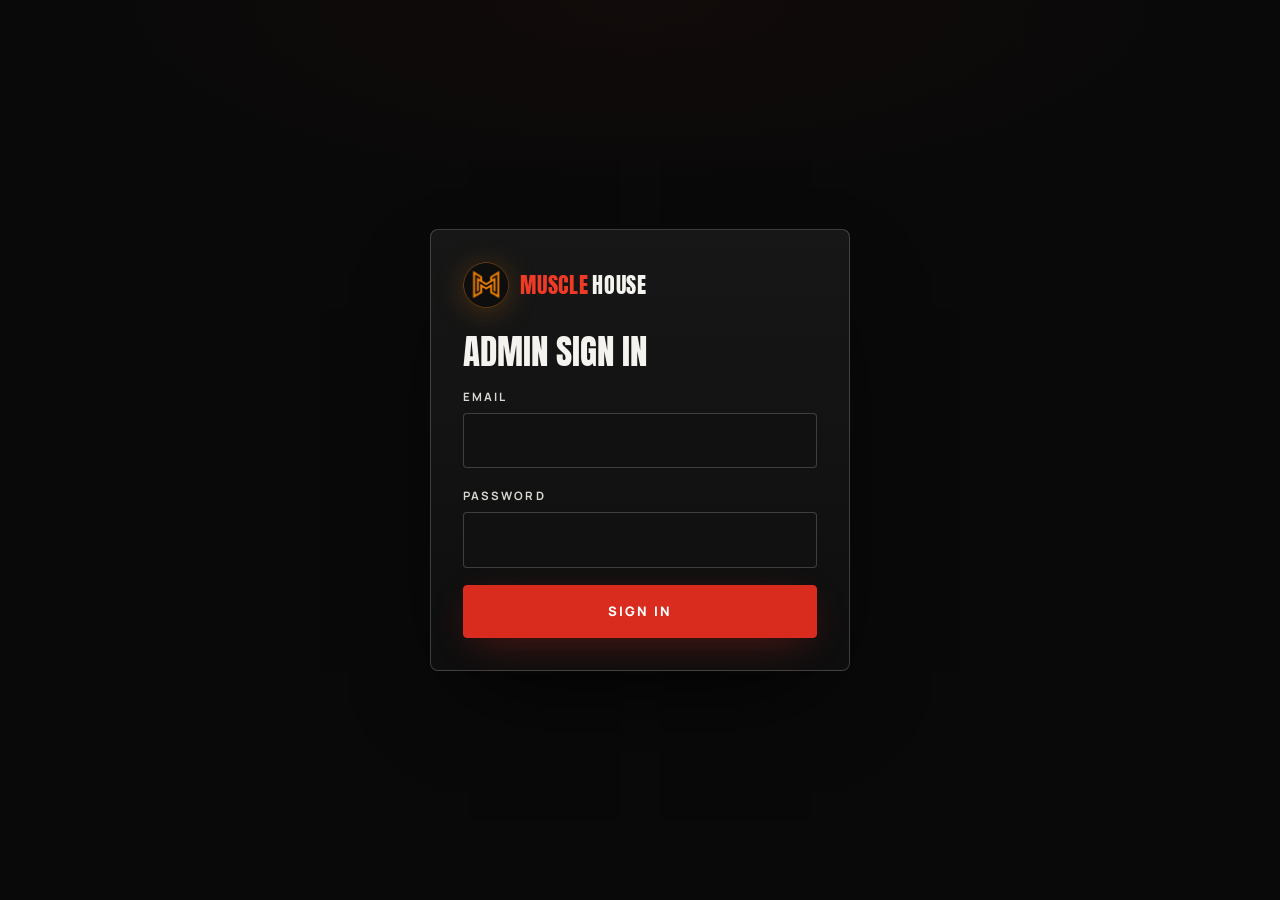
<file: admin.html>
<!doctype html>
<html lang="en-IN">
<head>
  <meta charset="utf-8">
  <meta name="viewport" content="width=device-width, initial-scale=1">
  <meta name="robots" content="noindex, nofollow">
  <title>Admin · Muscle House</title>
  <meta name="theme-color" content="#090909">
  <link rel="icon" href="assets/img/favicon-64.png" type="image/png">
  <link rel="preconnect" href="https://fonts.googleapis.com">
  <link rel="preconnect" href="https://fonts.gstatic.com" crossorigin>
  <link href="https://fonts.googleapis.com/css2?family=Anton&family=Manrope:wght@400;500;600;700;800&display=swap" rel="stylesheet">
  <link rel="stylesheet" href="assets/css/styles.css?v=20261110-1">
  <link rel="stylesheet" href="assets/css/admin.css?v=20261027-2">
</head>
<body class="admin">

  <!-- ============ NOT CONFIGURED ============ -->
  <main class="gate" data-view="setup" hidden>
    <div class="gate__card gate__card--wide">
      <a class="wordmark" href="index.html"><img class="wordmark__logo" src="assets/img/logo-emblem.webp" width="192" height="192" alt="" decoding="async"><span class="wordmark__text">Muscle<span>House</span></span></a>
      <h1 class="gate__title">Connect the database</h1>
      <p>The admin dashboard needs a free Supabase project. Until it's connected, the website shows "Enquire now" instead of online payment.</p>
      <ol class="gate__steps">
        <li>Create a project at <strong>supabase.com</strong>.</li>
        <li>Open <strong>SQL Editor</strong>, paste the contents of <code>supabase/schema.sql</code> and run it.</li>
        <li>Under <strong>Authentication → Users</strong>, add the owner's email and password.</li>
        <li>Make that user an admin by running the snippet at the bottom of <code>schema.sql</code> with their email.</li>
        <li>Copy the <strong>Project URL</strong> and <strong>anon public key</strong> (Project Settings → API) into <code>assets/js/config.js</code>.</li>
      </ol>
      <p class="gate__fine">Full instructions are in the README.</p>
    </div>
  </main>

  <!-- ============ LOGIN ============ -->
  <main class="gate" data-view="login" hidden>
    <form class="gate__card" data-login novalidate>
      <a class="wordmark" href="index.html"><img class="wordmark__logo" src="assets/img/logo-emblem.webp" width="192" height="192" alt="" decoding="async"><span class="wordmark__text">Muscle<span>House</span></span></a>
      <h1 class="gate__title">Admin sign in</h1>
      <div class="field">
        <label for="a-email">Email</label>
        <input id="a-email" name="email" type="email" autocomplete="username" required>
      </div>
      <div class="field">
        <label for="a-password">Password</label>
        <input id="a-password" name="password" type="password" autocomplete="current-password" required>
      </div>
      <div class="form__status is-error" role="alert" data-login-error hidden></div>
      <button class="btn btn--accent btn--block" type="submit" data-login-submit>Sign in</button>
    </form>
  </main>

  <!-- ============ SIGNED IN BUT NOT ADMIN ============ -->
  <main class="gate" data-view="denied" hidden>
    <div class="gate__card">
      <h1 class="gate__title">No admin access</h1>
      <p><span data-user-email></span> isn't an admin for Muscle House.</p>
      <button class="btn btn--ghost btn--block" type="button" data-signout>Sign out</button>
    </div>
  </main>

  <!-- ============ DASHBOARD ============ -->
  <div class="app" data-view="app" hidden>
    <header class="topbar">
      <div class="topbar__inner">
        <a class="wordmark" href="index.html" title="View website"><img class="wordmark__logo" src="assets/img/logo-emblem.webp" width="192" height="192" alt="" decoding="async"><span class="wordmark__text">Muscle<span>House</span></span></a>
        <span class="topbar__tag">Admin</span>
        <nav class="tabs" role="tablist" aria-label="Dashboard sections">
          <button role="tab" aria-selected="true" aria-controls="tab-members" id="tabbtn-members" data-tab="members">Members</button>
          <button role="tab" aria-selected="false" aria-controls="tab-plans" id="tabbtn-plans" data-tab="plans" tabindex="-1">Plans &amp; prices</button>
        </nav>
        <div class="topbar__user">
          <span data-user-email></span>
          <button class="btn btn--ghost btn--sm" type="button" data-signout>Sign out</button>
        </div>
      </div>
    </header>

    <main class="admin-main">
      <!-- MEMBERS -->
      <section id="tab-members" role="tabpanel" aria-labelledby="tabbtn-members" data-panel="members">
        <div class="stats">
          <button class="stat" type="button" data-filter-shortcut="active"><span class="stat__k">Active members</span><span class="stat__v" data-stat="active">0</span></button>
          <button class="stat stat--warn" type="button" data-filter-shortcut="pending"><span class="stat__k">Pending verification</span><span class="stat__v" data-stat="pending">0</span></button>
          <button class="stat" type="button" data-filter-shortcut="expiring"><span class="stat__k">Expiring in 7 days</span><span class="stat__v" data-stat="expiring">0</span></button>
          <div class="stat"><span class="stat__k">Verified this month</span><span class="stat__v" data-stat="revenue">₹0</span></div>
        </div>

        <div class="toolbar">
          <div class="chips" role="group" aria-label="Filter members">
            <button class="chip" type="button" data-filter="pending">Pending <span data-count="pending">0</span></button>
            <button class="chip" type="button" data-filter="active">Active <span data-count="active">0</span></button>
            <button class="chip" type="button" data-filter="expiring">Expiring soon <span data-count="expiring">0</span></button>
            <button class="chip" type="button" data-filter="expired">Expired <span data-count="expired">0</span></button>
            <button class="chip" type="button" data-filter="rejected">Rejected <span data-count="rejected">0</span></button>
            <button class="chip" type="button" data-filter="all">All <span data-count="all">0</span></button>
          </div>
          <div class="toolbar__right">
            <label class="search"><span class="sr-only">Search members</span><input type="search" placeholder="Search name, phone, email or UPI ref" data-search></label>
            <button class="btn btn--ghost btn--sm" type="button" data-refresh>Refresh</button>
            <button class="btn btn--ghost btn--sm" type="button" data-export>Export CSV</button>
            <button class="btn btn--accent btn--sm" type="button" data-add>+ Add member</button>
          </div>
        </div>

        <div class="table-wrap">
          <table class="mtable">
            <thead>
              <tr>
                <th scope="col">Member</th>
                <th scope="col">Plan</th>
                <th scope="col">Payment</th>
                <th scope="col">Submitted</th>
                <th scope="col">Status</th>
                <th scope="col">Membership</th>
                <th scope="col"><span class="sr-only">Actions</span></th>
              </tr>
            </thead>
            <tbody data-rows></tbody>
          </table>
          <p class="empty" data-empty hidden>No members match this view.</p>
        </div>
        <p class="admin-fine">Members join by messaging you on WhatsApp. After you receive their payment, use <strong>+ Add member</strong> and enter their login email, so the membership appears under <strong>My membership</strong> on the website.</p>
      </section>

      <!-- PLANS -->
      <section id="tab-plans" role="tabpanel" aria-labelledby="tabbtn-plans" data-panel="plans" hidden>
        <div class="card">
          <h2 class="card__title">Plans &amp; prices</h2>
          <p class="card__lede">Prices update on the website immediately. Existing memberships keep the price they were bought at.</p>
          <form class="plans-notice" data-settings novalidate>
            <label class="check">
              <input type="checkbox" name="show_sample_notice">
              <span>Show the "sample prices" notice on the website</span>
            </label>
            <span class="admin-fine" data-settings-status role="status"></span>
          </form>
          <div class="table-wrap">
            <table class="ptable">
              <thead><tr><th scope="col">Plan</th><th scope="col">Length</th><th scope="col">Price (₹)</th><th scope="col">Shown on website</th><th scope="col"><span class="sr-only">Save</span></th></tr></thead>
              <tbody data-plan-rows></tbody>
            </table>
          </div>
        </div>
      </section>
    </main>
  </div>

  <!-- ============ DIALOGS ============ -->
  <dialog class="adialog" data-dialog="verify" aria-labelledby="dv-title">
    <form method="dialog" class="adialog__body" data-verify-form>
      <h2 id="dv-title">Verify payment</h2>
      <p class="adialog__summary" data-verify-summary></p>
      <p class="admin-fine">Confirm you've received this exact amount with this UPI reference in your bank or UPI app.</p>
      <div class="field">
        <label for="dv-start">Membership starts</label>
        <input id="dv-start" name="start_date" type="date" required>
      </div>
      <div class="field">
        <label for="dv-note">Note <span class="optional">(optional)</span></label>
        <input id="dv-note" name="note" type="text" maxlength="500">
      </div>
      <div class="adialog__actions">
        <button class="btn btn--ghost" value="cancel" formnovalidate>Cancel</button>
        <button class="btn btn--accent" value="ok">Verify &amp; activate</button>
      </div>
    </form>
  </dialog>

  <dialog class="adialog" data-dialog="reject" aria-labelledby="dr-title">
    <form method="dialog" class="adialog__body">
      <h2 id="dr-title">Reject request</h2>
      <p class="adialog__summary" data-reject-summary></p>
      <div class="field">
        <label for="dr-note">Reason <span class="optional">(optional, for your records)</span></label>
        <input id="dr-note" name="note" type="text" maxlength="500" placeholder="e.g. Payment not received">
      </div>
      <div class="adialog__actions">
        <button class="btn btn--ghost" value="cancel" formnovalidate>Cancel</button>
        <button class="btn btn--danger" value="ok">Reject</button>
      </div>
    </form>
  </dialog>

  <dialog class="adialog" data-dialog="delete" aria-labelledby="dd-title">
    <form method="dialog" class="adialog__body">
      <h2 id="dd-title">Delete record?</h2>
      <p class="adialog__summary" data-delete-summary></p>
      <p class="admin-fine">This permanently removes the record. This can't be undone.</p>
      <div class="adialog__actions">
        <button class="btn btn--ghost" value="cancel" formnovalidate>Cancel</button>
        <button class="btn btn--danger" value="ok">Delete</button>
      </div>
    </form>
  </dialog>

  <dialog class="adialog" data-dialog="add" aria-labelledby="da-title">
    <form method="dialog" class="adialog__body" data-add-form novalidate>
      <h2 id="da-title">Add member</h2>
      <p class="admin-fine">Record a membership after you've received the payment (WhatsApp, cash or walk-in). The member is added as active.</p>
      <div class="field"><label for="da-name">Full name</label><input id="da-name" name="full_name" type="text" maxlength="80" required></div>
      <div class="field"><label for="da-phone">Phone</label><input id="da-phone" name="phone" type="tel" required placeholder="10-digit mobile"></div>
      <div class="field"><label for="da-email">Member's login email <span class="optional">(optional: shows it under their "My membership")</span></label><input id="da-email" name="email" type="email" autocomplete="off" placeholder="The email they log in to the website with"></div>
      <div class="field-row">
        <div class="field"><label for="da-plan">Plan</label><select id="da-plan" name="plan_id" required data-add-plans></select></div>
        <div class="field"><label for="da-method">Paid by</label>
          <select id="da-method" name="payment_method"><option value="cash">Cash</option><option value="upi">UPI</option><option value="other">Other</option></select>
        </div>
      </div>
      <div class="field"><label for="da-ref">Payment reference <span class="optional">(required for UPI)</span></label><input id="da-ref" name="upi_ref" type="text" maxlength="40"></div>
      <div class="field"><label for="da-start">Membership starts</label><input id="da-start" name="start_date" type="date" required></div>
      <div class="form__status is-error" role="alert" data-add-error hidden></div>
      <div class="adialog__actions">
        <button class="btn btn--ghost" value="cancel" formnovalidate>Cancel</button>
        <button class="btn btn--accent" value="ok">Add member</button>
      </div>
    </form>
  </dialog>

  <div class="toast" role="status" aria-live="polite" data-toast hidden></div>

  <script src="assets/js/config.js?v=20261031-3"></script>
  <script src="assets/vendor/supabase-2.45.4.min.js"></script>
  <script src="assets/js/core.js?v=20261027-2"></script>
  <script src="assets/js/admin.js?v=20261027-2"></script>
</body>
</html>
</file>
<file: assets/css/styles.css>
/* ==========================================================================
   Muscle House Gym & Fitness Centre — styles
   ========================================================================== */

:root {
  --obsidian: #090909;
  --charcoal: #151515;
  --concrete: #292929;
  --offwhite: #F5F3EF;
  --red: #D92C1E;          /* logo red: button fills, borders */
  --red-text: #EF3B26;     /* red for text on black (WCAG AA) */
  --orange: #EA8107;       /* logo orange */
  --red-dim: rgba(217, 44, 30, .16);
  --steel: #A3A8AD;          /* muted steel — 7.9:1 on obsidian */
  --steel-dark: #6E7378;
  --line: rgba(245, 243, 239, .1);
  --line-strong: rgba(245, 243, 239, .2);

  --font-display: "Anton", "Impact", "Arial Narrow", sans-serif;
  --font-body: "Manrope", system-ui, -apple-system, "Segoe UI", sans-serif;

  --gutter: clamp(1rem, 4vw, 3rem);
  --max: 1320px;
  --radius: 4px;
  --ease: cubic-bezier(.2, .7, .1, 1);
  --nav-h: 76px;
  --credit-h: 30px;

  --noise: url("data:image/svg+xml;utf8,<svg xmlns='http://www.w3.org/2000/svg' width='160' height='160'><filter id='n'><feTurbulence type='fractalNoise' baseFrequency='.85' numOctaves='3' stitchTiles='stitch'/><feColorMatrix values='0 0 0 0 1  0 0 0 0 1  0 0 0 0 1  0 0 0 .55 0'/></filter><rect width='100%' height='100%' filter='url(%23n)'/></svg>");
}

/* ---------- Reset ---------- */
*, *::before, *::after { box-sizing: border-box; }
html { scroll-behavior: smooth; scroll-padding-top: calc(var(--nav-h) + 8px); -webkit-text-size-adjust: 100%; }
body {
  margin: 0;
  background: var(--obsidian);
  color: var(--offwhite);
  font-family: var(--font-body);
  font-size: 1rem;
  line-height: 1.65;
  -webkit-font-smoothing: antialiased;
  overflow-x: hidden;
}
img { display: block; max-width: 100%; height: auto; }
a { color: inherit; }
h1, h2, h3, p, figure, blockquote, ul, dl, dd { margin: 0; }
ul { padding: 0; list-style: none; }
address { font-style: normal; }
button, input, select, textarea { font: inherit; color: inherit; }

.sr-only { position: absolute; width: 1px; height: 1px; padding: 0; margin: -1px; overflow: hidden; clip: rect(0 0 0 0); white-space: nowrap; border: 0; }
.skip-link { position: absolute; left: 1rem; top: -100px; z-index: 200; background: var(--red); color: #fff; padding: .75rem 1rem; font-weight: 700; border-radius: var(--radius); }
.skip-link:focus { top: 1rem; }

:focus-visible { outline: 2px solid var(--orange); outline-offset: 3px; }
::selection { background: var(--red); color: #fff; }

.container { width: 100%; max-width: var(--max); margin-inline: auto; padding-inline: var(--gutter); }
.section { position: relative; padding-block: clamp(5rem, 11vw, 9.5rem); }

/* ---------- Global film grain (subtle, slowly shifting) ---------- */
.grain {
  position: fixed; inset: -50%;
  z-index: 100; pointer-events: none;
  background-image: var(--noise);
  opacity: .06;
  animation: grain 1.2s steps(6) infinite;
}
@keyframes grain {
  0% { transform: translate(0, 0); } 20% { transform: translate(-3%, 2%); } 40% { transform: translate(2%, -3%); }
  60% { transform: translate(-2%, -1%); } 80% { transform: translate(3%, 3%); } 100% { transform: translate(0, 0); }
}

/* ---------- Textures ---------- */
.texture-concrete {
  background:
    radial-gradient(120% 70% at 15% 0%, rgba(255,255,255,.05), transparent 55%),
    radial-gradient(80% 60% at 100% 100%, rgba(217,44,30,.035), transparent 60%),
    var(--noise),
    linear-gradient(180deg, #121212, #0d0d0d);
  background-size: auto, auto, 220px 220px, auto;
  background-blend-mode: normal, normal, soft-light, normal;
}
.texture-metal {
  background:
    radial-gradient(90% 60% at 50% 0%, rgba(255,255,255,.06), transparent 60%),
    repeating-linear-gradient(90deg, rgba(255,255,255,.018) 0 1px, transparent 1px 3px),
    repeating-linear-gradient(90deg, rgba(0,0,0,.25) 0 2px, transparent 2px 7px),
    linear-gradient(180deg, var(--charcoal), #101010);
}
.texture-metal::before, .texture-concrete::before {
  /* brushed-metal separator */
  content: ""; position: absolute; left: 0; right: 0; top: 0; height: 1px;
  background: linear-gradient(90deg, transparent, rgba(245,243,239,.35) 20%, rgba(245,243,239,.08) 50%, rgba(245,243,239,.35) 80%, transparent);
}

/* ---------- Typography ---------- */
.display-2xl, .display-xl, .display-lg, .hero__title {
  color: var(--red-text);
  font-family: var(--font-display);
  font-weight: 400;
  text-transform: uppercase;
  line-height: .92;
  letter-spacing: .005em;
  overflow-wrap: break-word; /* only kicks in if a word can't fit, e.g. fallback font on a 320px phone */
}
.display-2xl { font-size: clamp(3.4rem, 11vw, 9.5rem); }
.display-xl { font-size: clamp(2.8rem, 7.4vw, 6.4rem); }
.display-lg { font-size: clamp(2.6rem, 6vw, 5rem); }
.accent { color: var(--orange); }
.lead { font-size: clamp(1.05rem, 1.5vw, 1.25rem); color: #D9D7D2; max-width: 38rem; }

.label, .eyebrow {
  display: inline-flex; align-items: center; gap: .75rem;
  font-size: .75rem; font-weight: 700; letter-spacing: .24em; text-transform: uppercase;
  color: var(--steel);
}
.label::before, .eyebrow::before { content: ""; width: 28px; height: 2px; background: var(--orange); }

.rule { width: 100%; max-width: 22rem; height: 2px; margin: 2rem 0; background: linear-gradient(90deg, var(--red) 0 48px, var(--line-strong) 48px); }

.section-head { margin-bottom: clamp(2.5rem, 6vw, 4.5rem); display: grid; gap: 1.25rem; }
.section-head--split { grid-template-columns: 1fr; align-items: end; }
.section-note { color: var(--steel); max-width: 26rem; font-size: .9rem; border-left: 2px solid var(--red); padding-left: 1rem; }
/* About, Training and Atmosphere: centred headings with larger labels */
#about .label, #training .label, #atmosphere .label { font-size: clamp(.9rem, 1.3vw, 1.1rem); color: #E8E6E1; }
#about .label::after, #training .label::after, #atmosphere .label::after { content: ""; width: 28px; height: 2px; background: var(--orange); }
#training .section-head, #atmosphere .section-head { justify-items: center; text-align: center; }
#atmosphere .section-head--split { grid-template-columns: 1fr !important; }
#atmosphere .section-note { border-left: 0; padding-left: 0; max-width: 34rem; margin-inline: auto; font-size: 1rem; }
@media (min-width: 900px) { .section-head--split { grid-template-columns: 1.4fr 1fr; } .section-note { justify-self: end; } }

/* ---------- Buttons ---------- */
.btn {
  --bg: transparent; --fg: var(--offwhite); --bd: var(--line-strong);
  position: relative; display: inline-flex; align-items: center; justify-content: center; gap: .6rem;
  min-height: 52px; padding: .9rem 1.6rem;
  background: var(--bg); color: var(--fg);
  border: 1px solid var(--bd); border-radius: var(--radius);
  font-weight: 800; font-size: .82rem; letter-spacing: .16em; text-transform: uppercase; text-decoration: none;
  cursor: pointer; overflow: hidden; isolation: isolate;
  transition: color .35s var(--ease), border-color .35s var(--ease), transform .35s var(--ease), box-shadow .35s var(--ease);
}
.btn::after {
  content: ""; position: absolute; inset: 0; z-index: -1;
  background: var(--fill, var(--offwhite));
  transform: translateY(101%); transition: transform .45s var(--ease);
}
.btn:hover::after, .btn:focus-visible::after { transform: translateY(0); }
.btn:hover, .btn:focus-visible { --fg: var(--obsidian); border-color: var(--fill, var(--offwhite)); }
.btn:active { transform: translateY(1px) scale(.99); }
.btn--accent { --bg: var(--red); --fg: #fff; --bd: var(--red); --fill: var(--orange); box-shadow: 0 10px 40px -12px rgba(217,44,30,.45); }
.btn--ghost { backdrop-filter: blur(6px); background: rgba(245,243,239,.04); }
.btn--sm { min-height: 44px; padding: .6rem 1.1rem; font-size: .72rem; }
.btn--lg { min-height: 60px; padding: 1.1rem 2rem; font-size: .9rem; }
.btn--block { width: 100%; }
.btn__arrow { transition: transform .35s var(--ease); }
.btn:hover .btn__arrow { transform: translateX(4px); }

/* ---------- Navigation ---------- */
.nav {
  position: fixed; inset: 0 0 auto 0; z-index: 50;
  transition: background .4s var(--ease), border-color .4s var(--ease), backdrop-filter .4s var(--ease);
  border-bottom: 1px solid transparent;
}
.nav.is-scrolled, .nav.is-open {
  background: rgba(12,12,12,.72);
  backdrop-filter: blur(18px) saturate(140%);
  -webkit-backdrop-filter: blur(18px) saturate(140%);
  border-bottom-color: var(--line);
}
.nav__inner { height: var(--nav-h); display: flex; align-items: center; gap: clamp(.6rem, 2vw, 2rem); }

.wordmark { display: inline-flex; align-items: center; gap: .7rem; text-decoration: none; }
.wordmark__logo { width: auto; height: 46px; flex: none; filter: drop-shadow(0 4px 14px rgba(234,129,7,.25)); transition: transform .4s var(--ease); }
.wordmark:hover .wordmark__logo { transform: scale(1.05) rotate(-2deg); }
/* Logo lettering: MUSCLE in red, HOUSE in white */
.wordmark__text { font-family: var(--font-display); font-size: 1.4rem; text-transform: uppercase; letter-spacing: .03em; line-height: 1; color: var(--red-text); }
.wordmark__text span { color: var(--offwhite); margin-left: .18em; }
@media (max-width: 380px) { .wordmark__text { font-size: 1.15rem; } .wordmark__logo { height: 42px; } }

.footer__logo { display: inline-block; }
.footer__logo img { width: min(230px, 70%); height: auto; }
.final__logo { width: min(260px, 60vw); height: auto; margin-bottom: .5rem; filter: drop-shadow(0 10px 40px rgba(217,44,30,.35)); }

.nav__links { margin-left: auto; display: none; }
.nav__links ul { display: flex; gap: clamp(1.2rem, 2vw, 2.2rem); }
.nav__links a {
  position: relative; text-decoration: none; font-size: .78rem; font-weight: 700; letter-spacing: .18em; text-transform: uppercase; color: #D9D7D2;
  padding-block: .5rem;
}
.nav__links a::after {
  content: ""; position: absolute; left: 0; right: 0; bottom: 0; height: 2px; background: var(--red);
  transform: scaleX(0); transform-origin: right; transition: transform .4s var(--ease);
}
.nav__links a:hover::after, .nav__links a.is-active::after, .nav__links a:focus-visible::after { transform: scaleX(1); transform-origin: left; }
.nav__links a:hover, .nav__links a.is-active { color: var(--offwhite); }
.nav__cta { display: none; }

.nav__toggle {
  margin-left: auto; width: 48px; height: 48px; display: grid; place-content: center; gap: 7px;
  background: rgba(245,243,239,.05); border: 1px solid var(--line-strong); border-radius: var(--radius); cursor: pointer;
}
.nav__toggle-bar { display: block; width: 22px; height: 2px; background: var(--offwhite); transition: transform .35s var(--ease); }
.nav__toggle[aria-expanded="true"] .nav__toggle-bar:nth-child(2) { transform: translateY(4.5px) rotate(45deg); }
.nav__toggle[aria-expanded="true"] .nav__toggle-bar:nth-child(3) { transform: translateY(-4.5px) rotate(-45deg); }

.mobile-menu {
  position: fixed; inset: var(--nav-h) 0 0 0; z-index: 49;
  display: flex; flex-direction: column; justify-content: space-between;
  padding: 2rem var(--gutter) calc(2rem + env(safe-area-inset-bottom));
  background: rgba(9,9,9,.96); backdrop-filter: blur(18px);
  overflow-y: auto;
}
.mobile-menu[hidden] { display: none; }
.mobile-menu:not([hidden]) { animation: menu-in .4s var(--ease); }
@keyframes menu-in { from { opacity: 0; transform: translateY(-8px); } }
.mobile-menu ul a {
  display: flex; align-items: baseline; gap: 1rem; padding: .9rem 0; border-bottom: 1px solid var(--line);
  font-family: var(--font-display); font-size: clamp(2.2rem, 10vw, 3rem); text-transform: uppercase; text-decoration: none; line-height: 1;
}
.mobile-menu ul a span { font-family: var(--font-body); font-size: .75rem; font-weight: 700; color: var(--orange); letter-spacing: .2em; }
.mobile-menu__foot { display: grid; gap: .75rem; margin-top: 2rem; }

@media (min-width: 960px) {
  .nav__links { display: block; }
  .nav__cta { display: inline-flex; }
  .nav__toggle, .mobile-menu { display: none !important; }
}

/* ---------- Credit: Infinity Web & Apps ---------- */
.credit-bar {
  height: var(--credit-h); overflow: hidden; display: grid; place-items: center;
  background: linear-gradient(90deg, rgba(217,44,30,.18), rgba(9,9,9,.6) 30%, rgba(9,9,9,.6) 70%, rgba(234,129,7,.18));
  border-bottom: 1px solid rgba(234,129,7,.18);
  transition: height .4s var(--ease), opacity .3s var(--ease), border-color .3s;
}
.credit-bar__text { margin: 0; font-size: .68rem; font-weight: 600; letter-spacing: .22em; text-transform: uppercase; color: var(--steel); white-space: nowrap; }
.credit-bar__text strong { color: var(--offwhite); font-weight: 800; }
.credit__inf { display: inline-block; color: var(--orange); font-size: 1.15em; letter-spacing: 0; margin-right: .15em; animation: inf-glow 4s ease-in-out infinite; }
@keyframes inf-glow { 50% { color: var(--red-text); text-shadow: 0 0 10px rgba(217,44,30,.6); } }
/* Fold the strip away once the visitor scrolls (or opens the menu) */
.nav.is-scrolled .credit-bar, .nav.is-open .credit-bar { height: 0; opacity: 0; border-bottom-width: 0; }
@media (max-width: 420px) { .credit-bar__text { font-size: .6rem; letter-spacing: .14em; } }

.footer__credit { border-top: 1px solid var(--line); background: linear-gradient(90deg, rgba(217,44,30,.08), transparent 35%, transparent 65%, rgba(234,129,7,.08)); }
.footer__credit p { margin: 0 auto; padding-block: 1rem; text-align: center; font-size: .78rem; letter-spacing: .14em; text-transform: uppercase; color: var(--steel); }
.footer__credit strong { color: var(--offwhite); font-weight: 800; }
.footer .footer__credit a { color: var(--orange); font-weight: 700; text-decoration: none; white-space: nowrap; }
.footer .footer__credit a:hover { color: var(--red-text); text-decoration: underline; text-underline-offset: 3px; }
.footer__credit-sep { margin: 0 .5rem; color: var(--steel-dark); }
.footer__brand-name { white-space: nowrap; }

/* ---------- Help assistant (chat) ---------- */
.mhchat { position: fixed; right: max(1rem, env(safe-area-inset-right)); bottom: max(1rem, env(safe-area-inset-bottom)); z-index: 60; font-size: .95rem; }
.mhchat__launch {
  display: inline-flex; align-items: center; gap: .6rem; min-height: 56px; padding: 0 1.2rem 0 1rem;
  border: 0; border-radius: 999px; cursor: pointer; color: #fff; font-weight: 800; font-size: .78rem; letter-spacing: .12em; text-transform: uppercase;
  background: linear-gradient(135deg, var(--red), #B8200F); box-shadow: 0 14px 34px -10px rgba(217,44,30,.7), inset 0 1px 0 rgba(255,255,255,.2);
  transition: transform .3s var(--ease), box-shadow .3s var(--ease);
}
.mhchat__launch:hover { transform: translateY(-2px); box-shadow: 0 18px 40px -10px rgba(217,44,30,.85), inset 0 1px 0 rgba(255,255,255,.2); }
.mhchat__launch svg { width: 26px; height: 26px; fill: #fff; flex: none; }
.mhchat__launch svg circle { fill: var(--red); }
.mhchat.is-open .mhchat__launch { background: var(--charcoal); box-shadow: 0 0 0 1px var(--line-strong); }
.mhchat.is-open .mhchat__launch svg circle { fill: var(--charcoal); }
@media (max-width: 640px) { .mhchat__launch-label { display: none; } .mhchat__launch { width: 56px; padding: 0; justify-content: center; } }

.mhchat__panel {
  position: absolute; right: 0; bottom: calc(100% + .75rem);
  width: min(380px, calc(100vw - 2rem)); height: min(600px, calc(100vh - 140px)); height: min(600px, calc(100dvh - 140px));
  display: flex; flex-direction: column; overflow: hidden;
  background: linear-gradient(180deg, #161616, #0c0c0c); border: 1px solid var(--line-strong); border-radius: 14px;
  box-shadow: 0 30px 80px -20px rgba(0,0,0,.95), 0 0 0 1px rgba(234,129,7,.08);
  animation: chat-in .3s var(--ease);
}
.mhchat__panel[hidden] { display: none; }
@keyframes chat-in { from { opacity: 0; transform: translateY(10px) scale(.98); } }
/* Phones: the chat becomes a full-screen sheet sized to the *visible* viewport (chat.js keeps
   --mh-vvt/--mh-vvh in sync with the on-screen keyboard), so the input is always in view. */
@media (max-width: 640px) {
  .mhchat__panel { position: fixed; left: 0; right: 0; bottom: auto; top: var(--mh-vvt, 0px); width: auto;
    height: 100vh; height: var(--mh-vvh, 100dvh); border: 0; border-radius: 0; animation-name: chat-up; }
  .mhchat__head { padding-top: max(.9rem, env(safe-area-inset-top)); }
  .mhchat__form { padding-bottom: max(.75rem, env(safe-area-inset-bottom)); }
  .mhchat.is-open .mhchat__launch { display: none; }
  html.mhchat-lock, html.mhchat-lock body { overflow: hidden; overscroll-behavior: none; }
}
@keyframes chat-up { from { opacity: 0; transform: translateY(24px); } }
.mhchat__head { display: flex; align-items: center; gap: .75rem; padding: .9rem 1rem; border-bottom: 1px solid var(--line);
  background: radial-gradient(120% 140% at 0% 0%, rgba(217,44,30,.22), transparent 60%), radial-gradient(100% 120% at 100% 0%, rgba(234,129,7,.14), transparent 60%); }
.mhchat__avatar { width: 40px; height: 40px; flex: none; }
.mhchat__title { font-family: var(--font-display); font-weight: 400; font-size: 1.25rem; line-height: 1.05; text-transform: uppercase; color: var(--offwhite); }
.mhchat__sub { margin: .15rem 0 0; font-size: .72rem; color: var(--steel); display: flex; align-items: center; gap: .4rem; }
.mhchat__dot { width: 7px; height: 7px; border-radius: 50%; background: #5CD07A; box-shadow: 0 0 0 3px rgba(92,208,122,.18); }
.mhchat__close { margin-left: auto; width: 40px; height: 40px; border-radius: 8px; border: 1px solid var(--line); background: rgba(245,243,239,.04); color: var(--offwhite); font-size: 1.4rem; line-height: 1; cursor: pointer; }
.mhchat__close:hover { border-color: var(--red); color: var(--red-text); }

.mhchat__log { position: relative; flex: 1; overflow-y: auto; padding: 1rem; display: flex; flex-direction: column; gap: .7rem; scroll-behavior: smooth; overscroll-behavior: contain; }
.mhchat__msg { max-width: 88%; padding: .7rem .9rem; border-radius: 14px; line-height: 1.5; font-size: .9rem; word-wrap: break-word; }
.mhchat__msg p { margin: 0; }
.mhchat__msg p + p, .mhchat__msg ul, .mhchat__msg ol, .mhchat__msg ul + p, .mhchat__msg ol + p { margin-top: .5rem; }
.mhchat__msg ul, .mhchat__msg ol { padding-left: 1.15rem; display: grid; gap: .3rem; }
.mhchat__msg ul { list-style: disc; }
.mhchat__msg ol { list-style: decimal; }
.mhchat__msg li::marker { color: var(--orange); font-weight: 700; }
.mhchat__msg strong { color: #fff; }
.mhchat__msg em { color: var(--steel); }
.mhchat__msg--bot { align-self: flex-start; background: #1d1d1d; border: 1px solid var(--line); border-top-left-radius: 4px; color: #E6E4DF; }
.mhchat__msg--user { align-self: flex-end; background: linear-gradient(135deg, var(--red), #B8200F); color: #fff; border-top-right-radius: 4px; white-space: pre-wrap; }
.mhchat__typing { display: inline-flex; gap: 5px; padding: .85rem 1rem; }
.mhchat__typing span { width: 7px; height: 7px; border-radius: 50%; background: var(--steel); animation: chat-dot 1s infinite ease-in-out; }
.mhchat__typing span:nth-child(2) { animation-delay: .15s; } .mhchat__typing span:nth-child(3) { animation-delay: .3s; }
@keyframes chat-dot { 0%, 80%, 100% { opacity: .3; transform: translateY(0); } 40% { opacity: 1; transform: translateY(-3px); } }

.mhchat__actions { display: flex; flex-wrap: wrap; gap: .45rem; margin-top: .7rem; }
.mhchat__action {
  display: inline-flex; align-items: center; min-height: 36px; padding: .4rem .8rem; border-radius: 999px; cursor: pointer; text-decoration: none;
  font: inherit; font-size: .78rem; font-weight: 700; color: var(--offwhite); background: rgba(245,243,239,.05); border: 1px solid var(--line-strong);
  transition: border-color .2s, background .2s, color .2s;
}
.mhchat__action:hover { border-color: var(--orange); color: var(--orange); }
.mhchat__action--primary { background: var(--red); border-color: var(--red); color: #fff; }
.mhchat__action--primary:hover { background: var(--orange); border-color: var(--orange); color: var(--obsidian); }
.mhchat__action--wa { background: #25D366; border-color: #25D366; color: #062612; }
.mhchat__action--wa:hover { background: #1EBE5A; border-color: #1EBE5A; color: #062612; }
.mhchat__action--call { border-color: rgba(234,129,7,.5); color: var(--orange); }

.mhchat__chips { display: flex; gap: .4rem; padding: .25rem 1rem .6rem; overflow-x: auto; scrollbar-width: none; }
.mhchat__chips::-webkit-scrollbar { display: none; }
.mhchat__chips[hidden] { display: none; }
.mhchat__chip { flex: none; min-height: 34px; padding: .35rem .8rem; border-radius: 999px; border: 1px solid rgba(234,129,7,.45); background: rgba(234,129,7,.08);
  color: #F2C38A; font: inherit; font-size: .78rem; font-weight: 600; cursor: pointer; white-space: nowrap; }
.mhchat__chip:hover { background: var(--orange); color: var(--obsidian); border-color: var(--orange); }

.mhchat__form { display: flex; gap: .5rem; padding: .75rem; border-top: 1px solid var(--line); background: #0e0e0e; }
.mhchat__form input { flex: 1; min-width: 0; min-height: 46px; padding: .6rem .9rem; border-radius: 999px; background: #161616; border: 1px solid var(--line-strong); color: var(--offwhite); font-size: 1rem; }
.mhchat__form input:focus { outline: none; border-color: var(--orange); box-shadow: 0 0 0 3px rgba(234,129,7,.2); }
.mhchat__send { width: 46px; height: 46px; flex: none; border-radius: 50%; border: 0; background: var(--red); cursor: pointer; display: grid; place-items: center; }
.mhchat__send:hover { background: var(--orange); }
.mhchat__send svg { width: 20px; height: 20px; fill: #fff; }

/* ---------- 1. Hero ---------- */
.hero {
  position: relative; min-height: 100vh; min-height: 100svh;
  display: flex; flex-direction: column; justify-content: flex-end;
  padding-top: calc(var(--nav-h) + var(--credit-h) + 3rem); padding-bottom: clamp(2rem, 5vh, 3.5rem);
  overflow: hidden; isolation: isolate;
}
.hero__media { position: absolute; inset: 0; z-index: -2; overflow: hidden; }
.hero__img {
  position: absolute; inset: -8% 0; width: 100%; height: 116%; object-fit: cover; object-position: 50% 40%;
  filter: saturate(.9) contrast(1.08) brightness(.82);
  will-change: transform;
  animation: hero-in 2.4s var(--ease) both;
}
@keyframes hero-in { from { opacity: 0; transform: scale(1.08); } }
.hero__light {
  position: absolute; inset: 0;
  background: radial-gradient(40% 50% at 52% 8%, rgba(255,250,235,.22), transparent 70%);
  mix-blend-mode: screen;
  animation: flicker 7s ease-in-out infinite;
}
@keyframes flicker { 0%, 100% { opacity: .9; } 45% { opacity: 1; } 50% { opacity: .75; } 55% { opacity: 1; } }
.hero__shade {
  position: absolute; inset: 0; z-index: -1;
  background:
    radial-gradient(60% 55% at 50% 52%, rgba(9,9,9,.62) 0%, rgba(9,9,9,.38) 65%, rgba(9,9,9,.18) 100%),
    linear-gradient(0deg, var(--obsidian) 0%, rgba(9,9,9,.4) 30%, transparent 55%),
    linear-gradient(180deg, rgba(9,9,9,.6), transparent 22%),
    radial-gradient(55% 45% at 0% 100%, rgba(217,44,30,.22), transparent 70%);
}
.hero__content { position: relative; display: flex; flex-direction: column; align-items: center; text-align: center; margin-block: auto; }
/* "HSR Layout · Bengaluru": bigger and easy to spot, as a pill */
.hero__content .eyebrow { font-size: clamp(1.05rem, 2vw, 1.5rem); font-weight: 800; letter-spacing: .2em; color: #fff;
  padding: .55em 1.25em; border: 1.5px solid var(--orange); border-radius: 999px; background: rgba(9,9,9,.55);
  backdrop-filter: blur(6px); -webkit-backdrop-filter: blur(6px); text-shadow: 0 1px 8px rgba(0,0,0,.6); }
.hero__content .eyebrow::before { content: ""; width: 9px; height: 9px; border-radius: 50%; background: var(--orange); box-shadow: 0 0 0 4px rgba(234,129,7,.22); }
.hero__title { font-size: clamp(3.2rem, min(12.5vw, 15vh), 10.5rem); margin: 1.4rem 0 1.6rem; }
.hero__title .line { display: block; overflow: hidden; padding-bottom: .04em; }
.hero__title .line--accent { color: var(--orange); }
.reveal-line { display: inline-block; animation: line-up 1.1s var(--ease) both; }
.line:nth-child(2) .reveal-line { animation-delay: .1s; }
.line:nth-child(3) .reveal-line { animation-delay: .2s; }
@keyframes line-up { from { transform: translateY(105%); } }
.hero__lede { max-width: 40rem; font-size: clamp(1.1rem, 1.8vw, 1.4rem); line-height: 1.6; color: #E6E4DF; }
.hero__actions { display: flex; flex-wrap: wrap; justify-content: center; gap: .85rem; margin-top: 2rem; }

.rating-chip {
  display: inline-flex; flex-wrap: wrap; align-items: center; gap: .5rem; margin-top: 2rem;
  padding: .55rem 1rem; border: 1px solid var(--line-strong); border-radius: 999px;
  background: rgba(9,9,9,.45); backdrop-filter: blur(10px);
  font-size: .72rem; font-weight: 700; letter-spacing: .16em; text-transform: uppercase; text-decoration: none; color: #DEDCD7;
  transition: border-color .3s var(--ease);
}
.rating-chip:hover { border-color: var(--red); }
.rating-chip strong { color: var(--offwhite); }
.rating-chip__star { color: var(--orange); font-size: .95rem; letter-spacing: 0; }
.rating-chip__dot { color: var(--steel-dark); }

.hero__rail {
  display: none; margin-top: 3.5rem; padding-top: 1.25rem; border-top: 1px solid var(--line);
  font-size: .7rem; font-weight: 700; letter-spacing: .3em; text-transform: uppercase; color: var(--steel-dark);
}
.hero__rail span + span::before { content: "/"; margin: 0 1rem; color: var(--line-strong); }
.hero__scroll { margin-left: auto; display: inline-flex; align-items: center; gap: .8rem; }
.hero__scroll::before { display: none; }
.hero__scroll i { width: 46px; height: 1px; background: var(--steel-dark); position: relative; overflow: hidden; }
.hero__scroll i::after { content: ""; position: absolute; inset: 0; background: var(--red); animation: scrollcue 2.2s var(--ease) infinite; }
@keyframes scrollcue { from { transform: translateX(-100%); } to { transform: translateX(100%); } }
@media (min-width: 760px) { .hero__rail { display: flex; } }

/* ---------- 2. Intro ---------- */
.intro__grid { display: grid; gap: clamp(3rem, 6vw, 6rem); align-items: center; }
@media (min-width: 900px) { .intro__grid { grid-template-columns: 1fr 1.05fr; } }
.intro__media { position: relative; }
.frame {
  position: relative; overflow: hidden; border-radius: var(--radius);
  aspect-ratio: 4 / 5;
  box-shadow: 0 40px 80px -30px rgba(0,0,0,.9), 0 0 0 1px var(--line);
}
.frame img { width: 100%; height: 100%; object-fit: cover; transition: transform 1.4s var(--ease); }
.intro__media:hover .frame img { transform: scale(1.04); }
.frame::after { content: ""; position: absolute; inset: 0; background: linear-gradient(0deg, rgba(9,9,9,.55), transparent 45%); }
.float-label {
  position: absolute; right: clamp(-1rem, -2vw, -.5rem); bottom: 2.5rem;
  padding: 1rem 1.25rem; background: var(--red); color: #fff;
  font-family: var(--font-display); font-size: clamp(1.2rem, 2.2vw, 1.6rem); line-height: 1; text-transform: uppercase;
  box-shadow: 0 20px 40px -15px rgba(0,0,0,.8);
  animation: bob 6s ease-in-out infinite;
}
@media (max-width: 899px) { .float-label { right: 1rem; } }
@keyframes bob { 50% { transform: translateY(-8px); } }
.intro__copy .display-xl { margin-top: 1.25rem; }
/* About copy centred */
.intro__copy { text-align: center; }
.intro__copy .lead, .intro__copy .intro__text { margin-inline: auto; }
.intro__copy .rule { margin-inline: auto; background: linear-gradient(90deg, var(--line-strong) 0 calc(50% - 24px), var(--red) calc(50% - 24px) calc(50% + 24px), var(--line-strong) calc(50% + 24px)); }
.intro__copy .intro__mission { border-left: 0; border-top: 3px solid var(--orange); border-radius: 0 0 10px 10px; }
.intro__copy .intro__where { display: block; }
.intro__copy .intro__where svg { display: inline-block; vertical-align: -3px; margin: 0 .35rem 0 0; }
.intro__text { margin-top: 1.1rem; color: #CFCDC8; font-size: clamp(1.05rem, 1.5vw, 1.25rem); } /* same size as the first (.lead) paragraph */
.intro__mission { margin-top: 1.75rem; padding: 1.1rem 1.25rem; border-left: 3px solid var(--orange); background: rgba(234,129,7,.06); border-radius: 0 10px 10px 0; }
.intro__mission-k { display: block; font-size: .7rem; font-weight: 800; letter-spacing: .22em; text-transform: uppercase; color: var(--orange); margin-bottom: .4rem; }
.intro__mission p { color: var(--offwhite); font-weight: 600; font-size: clamp(1.05rem, 1.5vw, 1.25rem); }
.intro__where { margin-top: 1.5rem; display: flex; gap: .75rem; align-items: flex-start; padding: 1rem 0; border-block: 1px solid var(--line); color: #D9D7D2; font-size: clamp(1.05rem, 1.5vw, 1.25rem); }
.intro__where svg { width: 22px; height: 22px; flex: none; fill: var(--red-text); margin-top: .1rem; }
.intro__where a { color: var(--orange); font-weight: 700; white-space: nowrap; }
.intro__tagline { margin-top: 1.5rem; font-family: var(--font-display); font-size: clamp(1.35rem, 2.6vw, 1.8rem); line-height: 1.1; text-transform: uppercase; color: var(--offwhite); }

/* ---------- 3. Training panels ---------- */
.training { background: radial-gradient(70% 50% at 80% 0%, rgba(217,44,30,.05), transparent 60%), var(--obsidian); }
.panels { display: grid; gap: 1.25rem; }
@media (min-width: 640px) { .panels { grid-template-columns: repeat(2, 1fr); } .panels > :last-child:nth-child(odd) { grid-column: 1 / -1; } }
@media (min-width: 1000px) { .panels { grid-template-columns: repeat(3, 1fr); } }
@media (min-width: 640px) and (max-width: 999px) { .panels > :last-child:nth-child(odd) .panel__media { aspect-ratio: 16 / 9; } }
.panel {
  position: relative; display: flex; flex-direction: column;
  background: linear-gradient(180deg, #161616, #0f0f0f);
  border: 1px solid var(--line); border-radius: var(--radius); overflow: hidden;
  transition: border-color .5s var(--ease), transform .5s var(--ease), box-shadow .5s var(--ease);
}
.panel::before {
  content: ""; position: absolute; inset: 0; z-index: 2; pointer-events: none; border-radius: inherit; padding: 1px;
  background: linear-gradient(140deg, rgba(217,44,30,.7), transparent 35%, transparent 65%, rgba(245,243,239,.3));
  -webkit-mask: linear-gradient(#000 0 0) content-box, linear-gradient(#000 0 0); -webkit-mask-composite: xor; mask-composite: exclude;
  opacity: 0; transition: opacity .5s var(--ease);
}
.panel:hover { transform: translateY(-6px); box-shadow: 0 30px 60px -30px rgba(0,0,0,.9); }
.panel:hover::before { opacity: 1; }
.panel__media { aspect-ratio: 4 / 4.4; overflow: hidden; position: relative; }
.panel__media::after { content: ""; position: absolute; inset: 0; background: linear-gradient(0deg, #121212 0%, transparent 50%); }
.panel__media img { width: 100%; height: 100%; object-fit: cover; filter: grayscale(.35) brightness(.88); transition: transform 1.2s var(--ease), filter .8s var(--ease); }
.panel:hover .panel__media img { transform: scale(1.06); filter: grayscale(0) brightness(1); }
.panel__body { position: relative; padding: 0 1.6rem 2rem; margin-top: -2.5rem; z-index: 1; text-align: center; }
.panel__num { font-family: var(--font-display); font-size: 3.2rem; line-height: 1; color: transparent; -webkit-text-stroke: 1px var(--orange); }
.panel__title { font-family: var(--font-display); font-weight: 400; font-size: 1.9rem; text-transform: uppercase; line-height: 1; margin: .6rem 0 .9rem; }
.panel p { color: var(--steel); font-size: 1.17rem; line-height: 1.6; }

/* ---------- 4. Gallery ---------- */
/* Six real photos in an even grid: 2 columns × 3 rows on phones/tablets, 3 × 2 on desktop */
.gallery { display: grid; gap: .75rem; grid-template-columns: repeat(2, 1fr); }
.gallery__item { position: relative; overflow: hidden; border-radius: var(--radius); background: var(--concrete); aspect-ratio: 1 / 1; }
@media (min-width: 900px) { .gallery { grid-template-columns: repeat(3, 1fr); gap: 1rem; } }
.gallery__item img { width: 100%; height: 100%; object-fit: cover; filter: brightness(.78) saturate(.85); transition: transform 1.3s var(--ease), filter .7s var(--ease); }
.gallery__item::after { content: ""; position: absolute; inset: 0; background: linear-gradient(0deg, rgba(9,9,9,.75), transparent 50%); transition: opacity .6s var(--ease); }
.gallery__item:hover img { transform: scale(1.07); filter: brightness(.95) saturate(1); }
.gallery__item--real img { filter: brightness(.92) saturate(1); }
.gallery__item--real:hover img { filter: brightness(1.03) saturate(1.05); }
.gallery__item--real::before { content: ""; position: absolute; inset: 0; z-index: 1; pointer-events: none; border-radius: inherit; box-shadow: inset 0 0 0 1px rgba(234,129,7,.35); transition: box-shadow .6s var(--ease); }
.gallery__item--real:hover::before { box-shadow: inset 0 0 0 2px var(--orange); }
.gallery__item figcaption {
  position: absolute; left: 1rem; bottom: .9rem; z-index: 1;
  font-size: .7rem; font-weight: 700; letter-spacing: .22em; text-transform: uppercase;
  display: inline-flex; align-items: center; gap: .55rem;
}
.gallery__item figcaption::before { content: ""; width: 8px; height: 8px; background: var(--orange); }

/* ---------- 5. Features ---------- */
.details { background: var(--obsidian); }
.features { display: grid; gap: 1px; background: var(--line); border: 1px solid var(--line); border-radius: var(--radius); overflow: hidden; }
@media (min-width: 640px) { .features { grid-template-columns: repeat(2, 1fr); } }
@media (min-width: 1080px) { .features { grid-template-columns: repeat(4, 1fr); } }
@media (min-width: 640px) { .features > :last-child:nth-child(odd) { grid-column: span 2; } }
@media (min-width: 1080px) { .features > :last-child:nth-child(4n+1) { grid-column: 1 / -1; } }
.feature {
  position: relative; text-align: center; padding: 2.4rem 1.8rem 2.6rem; background: linear-gradient(180deg, #121212, #0b0b0b);
  overflow: hidden; transition: background .5s var(--ease);
}
.feature::before {
  content: ""; position: absolute; left: 0; top: 0; height: 2px; width: 100%; background: var(--red);
  transform: scaleX(0); transform-origin: left; transition: transform .7s var(--ease);
}
.feature::after {
  content: ""; position: absolute; inset: 0; pointer-events: none;
  background: radial-gradient(60% 50% at 50% 0%, var(--red-dim), transparent 70%); opacity: 0; transition: opacity .6s var(--ease);
}
.feature:hover::before, .feature.is-visible::before { transform: scaleX(1); }
.feature:hover::after { opacity: 1; }
.feature__icon { display: block; width: 48px; height: 48px; fill: none; stroke: var(--orange); stroke-width: 1.6; stroke-linecap: round; stroke-linejoin: round; margin: 0 auto 2rem; }
.feature h3 { font-family: var(--font-display); font-weight: 400; font-size: 1.6rem; line-height: 1.05; text-transform: uppercase; margin-bottom: .8rem; }
.feature p { color: var(--steel); font-size: clamp(1.25rem, 1.6vw, 1.35rem); line-height: 1.55; }

/* ---------- Membership ---------- */
.plans-wrap[hidden] { display: none; }
.callplan {
  position: relative; overflow: hidden; display: grid; gap: 2rem; align-items: center;
  padding: clamp(1.75rem, 4vw, 3.25rem); border-radius: 14px; border: 1px solid rgba(234,129,7,.35);
  background:
    radial-gradient(70% 120% at 0% 0%, rgba(217,44,30,.28), transparent 60%),
    radial-gradient(60% 120% at 100% 100%, rgba(234,129,7,.2), transparent 60%),
    linear-gradient(180deg, #161616, #0c0c0c);
  box-shadow: 0 40px 90px -40px rgba(0,0,0,.95), inset 0 1px 0 rgba(255,255,255,.06);
}
.callplan::after { /* oversized emblem watermark */
  content: ""; position: absolute; right: -60px; top: 50%; width: 320px; height: 320px; transform: translateY(-50%);
  background: url("../img/logo-emblem.webp") center / contain no-repeat; opacity: .06; pointer-events: none;
}
@media (min-width: 900px) { .callplan { grid-template-columns: 1.35fr 1fr; gap: 3rem; } }
.callplan__kicker { font-size: .72rem; font-weight: 800; letter-spacing: .24em; text-transform: uppercase; color: var(--orange); }
.callplan__line { margin-top: .9rem; font-family: var(--font-display); font-size: clamp(1.9rem, 4.2vw, 3.1rem); line-height: 1.05; text-transform: uppercase; color: var(--offwhite); }
.callplan__text { margin-top: 1.1rem; max-width: 34rem; color: #D9D7D2; }
.callplan__text + .callplan__text { margin-top: .7rem; }
.callplan__tag { margin-top: 1.4rem; font-family: var(--font-display); font-size: clamp(1.3rem, 2.4vw, 1.7rem); line-height: 1.1; text-transform: uppercase; color: var(--offwhite); }
.callplan__cta { position: relative; z-index: 1; display: grid; gap: 1rem; justify-items: stretch; }
.callplan__number {
  display: flex; align-items: center; justify-content: center; gap: .85rem; padding: 1.1rem 1.25rem; border-radius: 12px; text-decoration: none;
  font-family: var(--font-display); font-size: clamp(1.6rem, 7.5vw, 2.9rem); letter-spacing: .04em; line-height: 1; color: var(--offwhite); white-space: nowrap;
  background: rgba(9,9,9,.65); border: 1px solid var(--line-strong); transition: border-color .3s var(--ease), color .3s var(--ease), transform .3s var(--ease);
}
.callplan__number:hover { border-color: var(--red); color: var(--red-text); transform: translateY(-2px); }
.callplan__number svg { width: .8em; height: .8em; flex: none; fill: var(--orange); animation: ring 3.5s ease-in-out infinite; transform-origin: 50% 50%; }
@keyframes ring { 0%, 86%, 100% { transform: rotate(0); } 88% { transform: rotate(-14deg); } 91% { transform: rotate(12deg); } 94% { transform: rotate(-8deg); } 97% { transform: rotate(5deg); } }
.callplan__buttons { display: grid; grid-template-columns: 1fr 1fr; gap: .75rem; }
@media (max-width: 380px) { .callplan__buttons { grid-template-columns: 1fr; } }

.plans { display: grid; gap: 1.25rem; }
@media (min-width: 680px) { .plans { grid-template-columns: repeat(2, 1fr); } }
@media (min-width: 1120px) { .plans { grid-template-columns: repeat(4, 1fr); } }
.plan {
  position: relative; display: flex; flex-direction: column; padding: 2.2rem 1.8rem 1.8rem;
  background: linear-gradient(180deg, #171717, #0e0e0e);
  border: 1px solid var(--line-strong); border-radius: var(--radius);
  box-shadow: inset 0 1px 0 rgba(255,255,255,.05);
  transition: transform .45s var(--ease), border-color .45s var(--ease), box-shadow .45s var(--ease);
}
.plan:hover { transform: translateY(-6px); border-color: rgba(217,44,30,.45); box-shadow: 0 30px 60px -30px rgba(0,0,0,.9); }
.plan--featured { border-color: var(--red); background: radial-gradient(120% 60% at 50% 0%, rgba(217,44,30,.1), transparent 60%), linear-gradient(180deg, #1c1210, #0e0e0e); }
.plan__badge {
  position: absolute; top: -1px; right: 1.5rem; padding: .35rem .7rem;
  background: var(--red); color: #fff; border-radius: 0 0 var(--radius) var(--radius);
  font-size: .66rem; font-weight: 800; letter-spacing: .18em; text-transform: uppercase;
}
.plan__name { font-family: var(--font-display); font-weight: 400; font-size: 1.8rem; line-height: 1; text-transform: uppercase; }
.plan__price { margin-top: 1.4rem; font-family: var(--font-display); font-size: clamp(2.8rem, 4vw, 3.4rem); line-height: 1; display: flex; align-items: baseline; flex-wrap: wrap; gap: .1rem; }
.plan__currency { font-size: .55em; color: var(--orange); margin-right: .1rem; }
.plan__period { flex-basis: 100%; margin-top: .6rem; font-family: var(--font-body); font-size: .85rem; font-weight: 600; color: var(--steel); }
.plan__per { margin-top: .5rem; font-size: .78rem; font-weight: 700; letter-spacing: .14em; text-transform: uppercase; color: var(--orange); }
.plan__note { margin-top: 1rem; color: var(--steel); font-size: .93rem; }
.plan__features { margin: 1.5rem 0 2rem; padding-top: 1.25rem; border-top: 1px solid var(--line); display: grid; gap: .7rem; font-size: .93rem; }
.plan__features li { position: relative; padding-left: 1.6rem; }
.plan__features li::before { content: ""; position: absolute; left: 0; top: .45em; width: 10px; height: 6px; border-left: 2px solid var(--orange); border-bottom: 2px solid var(--orange); transform: rotate(-45deg); }
.plan__actions { margin-top: auto; display: grid; gap: .6rem; }
.plan__actions [hidden] { display: none; }
.plan__enquire { justify-self: center; font-size: .8rem; color: var(--steel); text-underline-offset: 3px; }
.plan__enquire:hover { color: var(--red-text); }
.plan[hidden] { display: none; }
.plans__foot { margin-top: 2rem; color: var(--steel); }
.plans__foot a { color: var(--offwhite); font-weight: 700; }
.plans__foot a:hover { color: var(--red-text); }

/* ---------- Dialogs: join (WhatsApp), login, My membership ---------- */
.join {
  width: min(560px, calc(100% - 2rem)); max-height: calc(100dvh - 2rem); padding: 0; overflow: auto;
  color: var(--offwhite); background: linear-gradient(180deg, #171717, #0c0c0c);
  border: 1px solid var(--line-strong); border-radius: 8px;
  box-shadow: 0 40px 120px -20px rgba(0,0,0,.95);
}
.join[open] { animation: menu-in .35s var(--ease); }
.join [hidden] { display: none !important; }
.join::backdrop { background: rgba(5,5,5,.78); backdrop-filter: blur(6px); }
.join__close {
  position: absolute; top: .75rem; right: .75rem; width: 44px; height: 44px; border-radius: var(--radius);
  background: rgba(245,243,239,.06); border: 1px solid var(--line); color: var(--offwhite); font-size: 1.6rem; line-height: 1; cursor: pointer;
}
.join__close:hover { border-color: var(--red); color: var(--red-text); }
.join__head { padding: 1.75rem 1.75rem 1.25rem; border-bottom: 1px solid var(--line); }
.join__title { font-family: var(--font-display); font-weight: 400; font-size: clamp(2rem, 6vw, 2.6rem); line-height: 1; text-transform: uppercase; margin-top: .9rem; padding-right: 3rem; }
.join__amount { margin-top: .5rem; color: var(--steel); }
.join__amount strong { color: var(--orange); font-size: 1.15rem; }
.join__step { padding: 1.5rem 1.75rem 1.75rem; }
.join__form { display: grid; gap: 1.1rem; }
.join__row { display: flex; flex-wrap: wrap; gap: .75rem; justify-content: space-between; }
.join__row .btn { flex: 1 1 160px; }
.join__fine { font-size: .85rem; color: var(--steel) !important; }
.join__text { color: #D9D7D2; margin-bottom: 1.5rem; }
.join__row--sub { margin-top: 1rem; }
.join__step .join__fine { margin-top: 1.25rem; text-align: center; }
.btn--whatsapp { --bg: #25D366; --fg: #062612; --bd: #25D366; --fill: #1EBE5A; letter-spacing: .06em; padding-inline: 1.2rem; box-shadow: 0 12px 34px -14px rgba(37,211,102,.55); }
.btn--whatsapp:hover, .btn--whatsapp:focus-visible { --fg: #062612; }
.btn__wa { width: 22px; height: 22px; fill: currentColor; flex: none; }

/* ---------- Member account ---------- */
.nav__account {
  display: inline-flex; align-items: center; gap: .5rem; min-height: 44px; padding: .5rem .9rem; margin-left: auto;
  background: rgba(245,243,239,.05); border: 1px solid var(--line-strong); border-radius: var(--radius); color: var(--offwhite); cursor: pointer;
  font-size: .72rem; font-weight: 800; letter-spacing: .14em; text-transform: uppercase; white-space: nowrap; max-width: 12rem;
  transition: border-color .3s var(--ease), color .3s var(--ease);
}
.nav__account span { overflow: hidden; text-overflow: ellipsis; }
.nav__account:hover { border-color: var(--red); color: var(--red-text); }
.nav__account-icon { width: 18px; height: 18px; flex: none; fill: none; stroke: currentColor; stroke-width: 1.8; stroke-linecap: round; }
[data-account-btn][hidden] { display: none !important; }
[data-pay-online][hidden] { display: none !important; }
.nav__account:not([hidden]) ~ .nav__toggle { margin-left: 0; }
@media (max-width: 420px) { .nav__account span { display: none; } .nav__account { padding: .5rem .75rem; } }
@media (min-width: 960px) { .nav__account { margin-left: 0; } }

.btn--google { --bg: #fff; --fg: #1f1f1f; --bd: #fff; --fill: #e8e8e8; gap: .75rem; letter-spacing: .04em; text-transform: none; font-size: .95rem; }
.btn--google svg { width: 20px; height: 20px; flex: none; }
[data-a-google][hidden], .gsi-btn[hidden] { display: none !important; }
.gsi-btn { display: flex; justify-content: center; min-height: 44px; }
.gsi-btn iframe { margin: 0 auto !important; }
.btn--google:hover, .btn--google:focus-visible { --fg: #1f1f1f; }
.auth__or { display: flex; align-items: center; gap: .75rem; margin: 1.25rem 0; color: var(--steel); font-size: .75rem; font-weight: 700; letter-spacing: .14em; text-transform: uppercase; }
.auth__or::before, .auth__or::after { content: ""; flex: 1; height: 1px; background: var(--line-strong); }
.auth__tabs { display: grid; grid-template-columns: 1fr 1fr; margin-bottom: 1.25rem; border: 1px solid var(--line-strong); border-radius: var(--radius); overflow: hidden; }
.auth__tabs button { min-height: 44px; background: transparent; border: 0; color: var(--steel); cursor: pointer; font-size: .75rem; font-weight: 800; letter-spacing: .14em; text-transform: uppercase; }
.auth__tabs button[aria-selected="true"] { background: rgba(217,44,30,.1); color: var(--offwhite); box-shadow: inset 0 -2px 0 var(--red); }
.auth__link { justify-self: center; background: none; border: 0; color: var(--steel); cursor: pointer; font-size: .85rem; text-decoration: underline; text-underline-offset: 3px; padding: .25rem; }
.auth__link:hover { color: var(--red-text); }
.auth__text { color: #D9D7D2; font-size: .93rem; }
.auth__fine { margin-top: 1rem; font-size: .78rem; color: var(--steel-dark); text-align: center; }
.auth [data-a-status] { margin-top: 1rem; }
.join__user { margin-bottom: 1rem; font-size: .85rem; color: var(--steel); }
.join__user strong { color: var(--offwhite); word-break: break-all; }

.acc__list { display: grid; gap: .75rem; margin-bottom: 1.5rem; }
.acc__item { display: grid; gap: .5rem; padding: 1rem 1.1rem; border: 1px solid var(--line-strong); border-radius: 6px; background: rgba(9,9,9,.5); }
.acc__top { display: flex; justify-content: space-between; gap: 1rem; font-size: 1.05rem; }
.acc__detail { color: #D9D7D2; font-size: .9rem; }
.acc__ref { color: var(--steel); font-size: .8rem; font-family: ui-monospace, SFMono-Regular, Menlo, monospace; }
.acc__empty { color: var(--steel); padding: 1rem 0; }
.badge { justify-self: start; display: inline-block; padding: .25rem .6rem; border-radius: 999px; font-size: .68rem; font-weight: 800; letter-spacing: .1em; text-transform: uppercase; border: 1px solid; }
.badge--pending  { color: #FFD666; border-color: rgba(255,214,102,.45); background: rgba(255,214,102,.08); }
.badge--active   { color: #5CD07A; border-color: rgba(92,208,122,.45); background: rgba(92,208,122,.08); }
.badge--expiring { color: #FFB86B; border-color: rgba(255,184,107,.45); background: rgba(255,184,107,.08); }
.badge--expired  { color: var(--steel); border-color: var(--line-strong); }
.badge--rejected { color: #FF8A80; border-color: rgba(255,107,94,.45); background: rgba(255,107,94,.08); }

/* ---------- 6. Reviews ---------- */
.reviews__head { display: grid; gap: 2rem; align-items: end; margin-bottom: clamp(2.5rem, 6vw, 4rem); }
.reviews__head > * { min-width: 0; }
.reviews__head .display-xl { margin-top: 1.25rem; }
@media (min-width: 900px) { .reviews__head { grid-template-columns: 1.4fr auto; } }
.score {
  display: flex; flex-wrap: wrap; align-items: center; gap: 1.25rem; padding: 1.25rem 1.6rem;
  border: 1px solid var(--line-strong); border-radius: var(--radius); background: rgba(9,9,9,.5);
}
.score__num { font-family: var(--font-display); font-size: 4rem; line-height: 1; color: var(--orange); }
.score__num small { font-size: 1.5rem; color: var(--steel); }
.score__meta { font-size: .75rem; font-weight: 600; letter-spacing: .14em; text-transform: uppercase; color: var(--steel); line-height: 1.7; }
.score__meta strong { color: var(--offwhite); }

.quotes { display: grid; gap: 1.25rem; }
@media (min-width: 860px) { .quotes { grid-template-columns: repeat(3, 1fr); } }
.quote {
  position: relative; display: flex; flex-direction: column; gap: 1.5rem; padding: 2.2rem 2rem;
  background: rgba(21,21,21,.85); border: 1px solid var(--line); border-radius: var(--radius);
  transition: border-color .4s var(--ease), transform .4s var(--ease);
}
.quote:hover { border-color: rgba(217,44,30,.4); transform: translateY(-4px); }
.quote::before { content: "“"; position: absolute; right: 1.4rem; top: .2rem; font-family: var(--font-display); font-size: 6rem; line-height: 1; color: rgba(245,243,239,.06); }
.quote__stars { color: var(--orange); letter-spacing: .2em; font-size: .95rem; }
.quote blockquote p { font-size: clamp(1.15rem, 1.6vw, 1.35rem); font-weight: 600; line-height: 1.45; }
.quote figcaption { margin-top: auto; font-size: .72rem; font-weight: 700; letter-spacing: .2em; text-transform: uppercase; color: var(--steel); display: flex; align-items: center; gap: .6rem; }
.quote figcaption::before { content: "G"; display: grid; place-items: center; width: 24px; height: 24px; border-radius: 50%; border: 1px solid var(--line-strong); font-size: .7rem; letter-spacing: 0; color: var(--offwhite); }
.reviews__widget { min-height: 120px; }
.reviews__widget.is-pending { min-height: 0; height: 1px; overflow: hidden; opacity: 0; pointer-events: none; margin: 0; }
.reviews [hidden] { display: none !important; }
.reviews__foot { margin-top: 2rem; display: flex; flex-wrap: wrap; align-items: center; justify-content: space-between; gap: 1rem; color: var(--steel); font-size: .85rem; }

/* ---------- 7. Visit ---------- */
.visit { background: var(--obsidian); }
.visit__grid { display: grid; gap: 3rem; align-items: stretch; }
@media (min-width: 980px) { .visit__grid { grid-template-columns: 1.1fr 1fr; } }
.visit__copy .display-xl { margin: 1.25rem 0 1.5rem; }
.location-card {
  margin-top: 2.5rem; padding: 2rem; border-radius: var(--radius);
  background: linear-gradient(180deg, #181818, #111);
  border: 1px solid var(--line-strong);
  box-shadow: inset 0 1px 0 rgba(255,255,255,.06), 0 30px 60px -35px rgba(0,0,0,.9);
}
.location-card h3 { font-family: var(--font-display); font-weight: 400; font-size: 1.7rem; text-transform: uppercase; line-height: 1.05; }
.location-card address { margin-top: 1rem; color: #D9D7D2; max-width: 32rem; }
.location-card dl { display: grid; grid-template-columns: repeat(auto-fit, minmax(160px, 1fr)); gap: 1rem; margin: 1.5rem 0 1.75rem; padding: 1.25rem 0; border-block: 1px solid var(--line); }
.location-card dt { font-size: .7rem; font-weight: 700; letter-spacing: .2em; text-transform: uppercase; color: var(--steel); }
.location-card dd { font-size: 1.15rem; font-weight: 700; margin-top: .25rem; }
.location-card dd a { text-decoration: none; }
.location-card dd.hours { display: grid; gap: .2rem; font-size: 1rem; }
.location-card dd.hours b { color: var(--orange); font-weight: 800; margin-right: .35rem; }
.location-card dd a:hover { color: var(--red-text); }
.location-card__actions { display: flex; flex-wrap: wrap; gap: .75rem; }
.location-card__actions .btn { flex: 1 1 180px; }

.map {
  position: relative; min-height: 380px; border-radius: var(--radius); overflow: hidden;
  border: 1px solid var(--line-strong);
  background:
    repeating-linear-gradient(0deg, transparent 0 39px, rgba(245,243,239,.05) 39px 40px),
    repeating-linear-gradient(90deg, transparent 0 39px, rgba(245,243,239,.05) 39px 40px),
    var(--charcoal);
}
.map iframe { position: absolute; inset: 0; width: 100%; height: 100%; border: 0; filter: grayscale(1) invert(.92) contrast(.9) brightness(.95); }
.map__fallback {
  position: absolute; right: 1rem; bottom: 1rem; z-index: 1; padding: .6rem 1rem; border-radius: var(--radius);
  background: rgba(9,9,9,.85); border: 1px solid var(--line-strong); font-size: .72rem; font-weight: 700; letter-spacing: .14em; text-transform: uppercase; text-decoration: none;
}
.map__fallback:hover { border-color: var(--red); color: var(--red-text); }

/* ---------- 8. Enquiry form ---------- */
.enquire__grid { display: grid; gap: 3rem; }
@media (min-width: 980px) { .enquire__grid { grid-template-columns: .9fr 1.1fr; align-items: start; } }
.enquire__intro .display-lg { margin: 1.25rem 0 1.5rem; }
.enquire__intro > p { color: #D9D7D2; max-width: 30rem; }
.enquire__notes { margin-top: 2rem; display: grid; gap: .8rem; color: var(--steel); font-size: .92rem; }
.enquire__notes li { padding-left: 1.5rem; position: relative; }
.enquire__notes li::before { content: ""; position: absolute; left: 0; top: .65em; width: 8px; height: 8px; background: var(--red); }
.enquire__notes a { color: var(--offwhite); }

.form {
  display: grid; gap: 1.25rem; padding: clamp(1.5rem, 4vw, 2.5rem);
  background: rgba(9,9,9,.7); border: 1px solid var(--line-strong); border-radius: var(--radius);
  box-shadow: inset 0 1px 0 rgba(255,255,255,.05), 0 40px 80px -40px rgba(0,0,0,.9);
}
.field-row { display: grid; gap: 1.25rem; }
@media (min-width: 640px) { .field-row { grid-template-columns: 1fr 1fr; } }
.field { display: grid; gap: .45rem; }
.field[hidden] { display: none; }
/* Thank-you shown when the visitor comes back from WhatsApp */
.form.is-done > :not([data-thanks]) { display: none !important; }
.form__thanks { text-align: center; padding: 1.5rem .5rem; }
.form__thanks[hidden] { display: none; }
.form__thanks-icon { display: inline-grid; place-items: center; width: 64px; height: 64px; border-radius: 50%; background: rgba(92,208,122,.12); border: 2px solid #5CD07A; color: #5CD07A; font-size: 1.9rem; font-weight: 800; margin-bottom: 1rem; }
.form__thanks h3 { font-family: var(--font-display); font-weight: 400; font-size: clamp(1.8rem, 3vw, 2.4rem); text-transform: uppercase; line-height: 1.05; color: var(--offwhite); }
.form__thanks p { margin-top: .9rem; color: #D9D7D2; font-size: 1.05rem; }
.form__thanks p strong { color: var(--offwhite); }
.form__thanks-small { font-size: .9rem !important; color: var(--steel) !important; }
.form__thanks-small a { color: var(--orange); }
.form__thanks .btn { margin-top: 1.4rem; }
.field label { font-size: .72rem; font-weight: 700; letter-spacing: .18em; text-transform: uppercase; color: #D9D7D2; }
.field label span[aria-hidden] { color: var(--red-text); }
.field .optional { color: var(--steel); text-transform: none; letter-spacing: .02em; font-weight: 500; }
.field input, .field select, .field textarea {
  width: 100%; min-height: 52px; padding: .85rem 1rem;
  background: #111; border: 1px solid var(--line-strong); border-radius: var(--radius);
  font-size: 1rem; /* ≥16px avoids iOS zoom */
  transition: border-color .3s var(--ease), box-shadow .3s var(--ease);
}
.field textarea { resize: vertical; min-height: 120px; }
.field select {
  appearance: none; -webkit-appearance: none; padding-right: 2.75rem;
  background-image: linear-gradient(45deg, transparent 50%, var(--orange) 50%), linear-gradient(135deg, var(--orange) 50%, transparent 50%);
  background-position: calc(100% - 20px) 50%, calc(100% - 15px) 50%; background-size: 5px 5px; background-repeat: no-repeat;
}
.field select option { background: var(--charcoal); }
.field input::placeholder, .field textarea::placeholder { color: var(--steel-dark); }
.field input:hover, .field select:hover, .field textarea:hover { border-color: rgba(245,243,239,.35); }
.field input:focus, .field select:focus, .field textarea:focus { outline: none; border-color: var(--orange); box-shadow: 0 0 0 3px rgba(234,129,7,.22); }
.field.has-error input, .field.has-error select, .field.has-error textarea { border-color: #FF6B5E; }
.field__hint { font-size: .8rem; color: var(--steel); }
.field__error { font-size: .85rem; color: #FF8A80; font-weight: 600; min-height: 0; }
.field__error:empty { display: none; }

.form__status {
  padding: 1.1rem 1.25rem; border-radius: var(--radius); border: 1px solid; font-size: .95rem;
}
.form__status:focus { outline: none; }
.form__status.is-success { border-color: rgba(92,208,122,.5); background: rgba(92,208,122,.08); }
.form__status.is-error { border-color: rgba(255,107,94,.6); background: rgba(255,107,94,.08); color: #FFD3CF; }
.form__status strong { display: block; margin-bottom: .25rem; }
.form__status a { color: var(--orange); font-weight: 700; }

/* ---------- 9. Final CTA ---------- */
.final { position: relative; isolation: isolate; overflow: hidden; padding-block: clamp(7rem, 16vw, 13rem); text-align: center; }
.final__img { position: absolute; inset: 0; width: 100%; height: 100%; object-fit: cover; z-index: -2; filter: brightness(.6) contrast(1.1); }
.final__shade {
  position: absolute; inset: 0; z-index: -1;
  background:
    radial-gradient(60% 60% at 50% 50%, rgba(9,9,9,.35), rgba(9,9,9,.92)),
    var(--noise);
  background-size: auto, 200px 200px;
  background-blend-mode: normal, soft-light;
}
.final__content { display: grid; justify-items: center; gap: 1.75rem; }
.final .lead { color: #E5E3DE; }

/* ---------- Footer ---------- */
.footer { border-top: 1px solid var(--line); background: #060606; padding-top: 4.5rem; }
.footer__grid { display: grid; gap: 2.5rem; padding-bottom: 3.5rem; }
@media (min-width: 760px) { .footer__grid { grid-template-columns: 1.4fr 1.3fr 1fr 1fr; } }
.footer__brand p { margin-top: 1rem; color: var(--steel); }
.footer__h { font-size: .72rem; font-weight: 700; letter-spacing: .22em; text-transform: uppercase; color: var(--steel); margin-bottom: 1rem; }
.footer address { color: #D9D7D2; font-size: .93rem; max-width: 22rem; }
.footer p a, .footer ul a { text-decoration: none; color: #D9D7D2; transition: color .25s; }
.footer p a:hover, .footer ul a:hover { color: var(--red-text); }
.footer address + p { margin-top: .8rem; font-weight: 700; }
.footer__hours { margin-top: .6rem; color: #D9D7D2; font-size: .9rem; }
.footer ul { display: grid; gap: .55rem; }
.footer__base { display: flex; flex-wrap: wrap; justify-content: space-between; gap: .75rem; padding-block: 1.5rem; border-top: 1px solid var(--line); font-size: .8rem; color: var(--steel-dark); }

/* ---------- Scroll reveal ---------- */
.js .reveal { opacity: 0; transform: translateY(28px); transition: opacity .9s var(--ease), transform .9s var(--ease); transition-delay: var(--d, 0s); }
.js .reveal.is-visible { opacity: 1; transform: none; }

/* ---------- Reduced motion ---------- */
@media (prefers-reduced-motion: reduce) {
  html { scroll-behavior: auto; }
  *, *::before, *::after { animation-duration: .001ms !important; animation-iteration-count: 1 !important; transition-duration: .001ms !important; }
  .grain { animation: none; }
  .js .reveal { opacity: 1; transform: none; }
}
</file>
<file: assets/css/admin.css>
/* Muscle House — admin dashboard (builds on styles.css tokens) */

.admin { background: radial-gradient(80% 40% at 50% 0%, rgba(217,44,30,.04), transparent 60%), var(--obsidian); min-height: 100vh; }
[hidden] { display: none !important; }
code { font-family: ui-monospace, SFMono-Regular, Menlo, monospace; font-size: .88em; background: rgba(245,243,239,.08); padding: .1em .35em; border-radius: 3px; }
.mono { font-family: ui-monospace, SFMono-Regular, Menlo, monospace; letter-spacing: .02em; }

/* ---------- Gate (setup / login / denied) ---------- */
.gate { min-height: 100vh; display: grid; place-items: center; padding: 2rem 1rem; }
.gate__card {
  width: min(420px, 100%); display: grid; gap: 1.1rem; padding: 2rem;
  background: linear-gradient(180deg, #171717, #0e0e0e); border: 1px solid var(--line-strong); border-radius: 8px;
  box-shadow: 0 40px 100px -40px rgba(0,0,0,.95);
}
.gate__card--wide { width: min(620px, 100%); }
.gate__title { font-family: var(--font-display); font-weight: 400; font-size: 2.2rem; text-transform: uppercase; line-height: 1; margin-top: .5rem; }
.gate__card p { color: #D9D7D2; }
.gate__steps { display: grid; gap: .7rem; padding-left: 1.2rem; color: #D9D7D2; }
.gate__fine { font-size: .85rem; color: var(--steel) !important; }

/* ---------- Top bar ---------- */
.topbar { position: sticky; top: 0; z-index: 20; background: rgba(12,12,12,.85); backdrop-filter: blur(16px); border-bottom: 1px solid var(--line); }
.topbar__inner { max-width: 1400px; margin: 0 auto; padding: .75rem var(--gutter); display: flex; flex-wrap: wrap; align-items: center; gap: .75rem 1.5rem; }
.topbar__tag { padding: .25rem .6rem; border: 1px solid var(--red); color: var(--red-text); border-radius: 999px; font-size: .66rem; font-weight: 800; letter-spacing: .2em; text-transform: uppercase; }
.topbar__user { margin-left: auto; display: flex; align-items: center; gap: .75rem; font-size: .85rem; color: var(--steel); }
.tabs { display: flex; gap: .25rem; order: 3; width: 100%; overflow-x: auto; }
@media (min-width: 900px) { .tabs { order: 0; width: auto; } }
.tabs button {
  padding: .6rem 1rem; background: none; border: 0; border-bottom: 2px solid transparent; color: var(--steel); cursor: pointer; white-space: nowrap;
  font-size: .75rem; font-weight: 700; letter-spacing: .14em; text-transform: uppercase;
}
.tabs button:hover { color: var(--offwhite); }
.tabs button[aria-selected="true"] { color: var(--offwhite); border-bottom-color: var(--red); }

.admin-main { max-width: 1400px; margin: 0 auto; padding: 1.75rem var(--gutter) 4rem; }
.admin-fine { margin-top: 1rem; font-size: .85rem; color: var(--steel); }

/* ---------- Stats ---------- */
.stats { display: grid; gap: .75rem; grid-template-columns: repeat(2, 1fr); margin-bottom: 1.5rem; }
@media (min-width: 900px) { .stats { grid-template-columns: repeat(4, 1fr); } }
.stat {
  display: grid; gap: .4rem; text-align: left; padding: 1.1rem 1.25rem; color: inherit; font: inherit;
  background: linear-gradient(180deg, #161616, #101010); border: 1px solid var(--line); border-radius: 6px;
}
button.stat { cursor: pointer; transition: border-color .3s var(--ease); }
button.stat:hover { border-color: rgba(217,44,30,.45); }
.stat__k { font-size: .68rem; font-weight: 700; letter-spacing: .16em; text-transform: uppercase; color: var(--steel); }
.stat__v { font-family: var(--font-display); font-size: clamp(1.9rem, 4vw, 2.6rem); line-height: 1; }
.stat--warn .stat__v { color: #FFD666; }

/* ---------- Toolbar ---------- */
.toolbar { display: flex; flex-wrap: wrap; gap: .75rem 1rem; align-items: center; justify-content: space-between; margin-bottom: 1rem; }
.toolbar__right { display: flex; flex-wrap: wrap; gap: .5rem; align-items: center; }
.chips { display: flex; flex-wrap: wrap; gap: .4rem; }
.chip {
  padding: .45rem .8rem; border-radius: 999px; border: 1px solid var(--line-strong); background: transparent; color: #D9D7D2; cursor: pointer;
  font-size: .75rem; font-weight: 700; letter-spacing: .06em;
}
.chip span { margin-left: .3rem; color: var(--steel); }
.chip:hover { border-color: rgba(245,243,239,.4); }
.chip[aria-pressed="true"] { background: var(--red); border-color: var(--red); color: #fff; }
.chip[aria-pressed="true"] span { color: rgba(255,255,255,.75); }
.search input {
  min-height: 44px; width: min(280px, 70vw); padding: .55rem .9rem; border-radius: var(--radius);
  background: #111; border: 1px solid var(--line-strong); font-size: .95rem;
}
.search input:focus { outline: none; border-color: var(--orange); }
.btn--xs { min-height: 36px; padding: .4rem .75rem; font-size: .66rem; letter-spacing: .12em; }
.btn--danger { --bg: #C7372B; --fg: #fff; --bd: #C7372B; --fill: #FF6B5E; }
.iconbtn { width: 36px; height: 36px; border-radius: var(--radius); border: 1px solid var(--line); background: transparent; color: var(--steel); cursor: pointer; }
.iconbtn:hover { border-color: #FF6B5E; color: #FF8A80; }

/* ---------- Tables ---------- */
.table-wrap { border: 1px solid var(--line); border-radius: 6px; overflow: hidden; background: rgba(15,15,15,.8); }
.mtable, .ptable { width: 100%; border-collapse: collapse; font-size: .92rem; }
.mtable th, .ptable th {
  text-align: left; padding: .8rem 1rem; background: #121212; border-bottom: 1px solid var(--line);
  font-size: .66rem; font-weight: 700; letter-spacing: .16em; text-transform: uppercase; color: var(--steel);
}
.mtable td, .ptable td { padding: .9rem 1rem; border-bottom: 1px solid var(--line); vertical-align: top; }
.mtable tr:last-child td, .ptable tr:last-child td { border-bottom: 0; }
.mtable tbody tr:hover { background: rgba(245,243,239,.025); }
.sub { display: block; margin-top: .2rem; font-size: .8rem; color: var(--steel); text-decoration: none; }
a.sub:hover { color: var(--red-text); }
.actions { white-space: nowrap; text-align: right; }
.actions > * + * { margin-left: .35rem; }
.empty { padding: 2.5rem 1rem; text-align: center; color: var(--steel); }


/* Stack table rows as cards on small screens */
@media (max-width: 860px) {
  .mtable thead, .ptable thead { display: none; }
  .mtable, .mtable tbody, .mtable tr, .mtable td, .ptable, .ptable tbody, .ptable tr, .ptable td { display: block; width: 100%; }
  .mtable tr, .ptable tr { padding: 1rem; border-bottom: 1px solid var(--line); }
  .mtable td, .ptable td { border: 0; padding: .35rem 0; display: grid; grid-template-columns: 7.5rem 1fr; gap: .75rem; }
  .mtable td::before, .ptable td::before { content: attr(data-label); font-size: .66rem; font-weight: 700; letter-spacing: .14em; text-transform: uppercase; color: var(--steel); padding-top: .2rem; }
  .mtable td.actions, .ptable td.actions { display: flex; justify-content: flex-start; padding-top: .75rem; }
  .mtable td.actions::before, .ptable td.actions::before { content: none; }
}

/* ---------- Cards / settings ---------- */
.panel-grid { display: grid; gap: 1.25rem; }
@media (min-width: 960px) { .panel-grid { grid-template-columns: 1.3fr 1fr; align-items: start; } }
.card { display: grid; gap: 1.1rem; padding: 1.75rem; background: linear-gradient(180deg, #161616, #0f0f0f); border: 1px solid var(--line); border-radius: 8px; }
.card__title { font-family: var(--font-display); font-weight: 400; font-size: 1.8rem; text-transform: uppercase; line-height: 1; }
.card__lede { color: #D9D7D2; font-size: .93rem; }
.card--qr { justify-items: start; }
.qr-preview { width: 220px; aspect-ratio: 1; padding: 10px; background: #fff; border-radius: 6px; display: grid; place-items: center; color: #555; font-size: .85rem; text-align: center; }
.qr-preview svg { width: 100%; height: 100%; display: block; }
.check { display: flex; gap: .65rem; align-items: center; font-size: .93rem; cursor: pointer; }
.check input { width: 20px; height: 20px; accent-color: var(--red); }

.price-input { width: 9rem; min-height: 44px; padding: .5rem .75rem; background: #111; border: 1px solid var(--line-strong); border-radius: var(--radius); font-size: 1rem; }
.price-input:focus { outline: none; border-color: var(--orange); }
.switch { position: relative; display: inline-block; width: 48px; height: 28px; }
.switch input { position: absolute; opacity: 0; inset: 0; margin: 0; cursor: pointer; z-index: 1; }
.switch span { position: absolute; inset: 0; border-radius: 999px; background: var(--concrete); border: 1px solid var(--line-strong); transition: background .25s; }
.switch span::after { content: ""; position: absolute; top: 3px; left: 3px; width: 20px; height: 20px; border-radius: 50%; background: var(--offwhite); transition: transform .25s var(--ease); }
.switch input:checked + span { background: var(--red); border-color: var(--red); }
.switch input:checked + span::after { transform: translateX(20px); background: #fff; }
.switch input:focus-visible + span { outline: 2px solid var(--orange); outline-offset: 3px; }

/* ---------- Dialogs ---------- */
.adialog {
  width: min(480px, calc(100% - 2rem)); padding: 0; color: var(--offwhite);
  background: linear-gradient(180deg, #181818, #0e0e0e); border: 1px solid var(--line-strong); border-radius: 8px;
  box-shadow: 0 40px 120px -20px rgba(0,0,0,.95);
}
.adialog::backdrop { background: rgba(5,5,5,.75); backdrop-filter: blur(4px); }
.adialog__body { display: grid; gap: 1rem; padding: 1.75rem; }
.adialog h2 { font-family: var(--font-display); font-weight: 400; font-size: 1.9rem; text-transform: uppercase; line-height: 1; }
.adialog__summary { color: #D9D7D2; line-height: 1.6; }
.adialog__actions { display: flex; gap: .6rem; justify-content: flex-end; flex-wrap: wrap; margin-top: .5rem; }
.adialog input[type="date"] { color-scheme: dark; }

/* ---------- Toast ---------- */
.toast {
  position: fixed; left: 50%; bottom: 1.5rem; transform: translateX(-50%); z-index: 50;
  padding: .8rem 1.2rem; border-radius: 6px; background: var(--orange); color: var(--obsidian); font-weight: 700;
  box-shadow: 0 20px 50px -15px rgba(0,0,0,.9); max-width: calc(100% - 2rem);
}
.toast.is-error { background: #C7372B; color: #fff; }

/* "Sample prices" toggle in Plans & prices */
.plans-notice { display: flex; flex-wrap: wrap; align-items: center; gap: .5rem 1.25rem; padding: .9rem 1rem; border: 1px solid var(--line); border-radius: 6px; background: rgba(9,9,9,.5); }
.plans-notice .admin-fine { margin: 0; }
</file>
